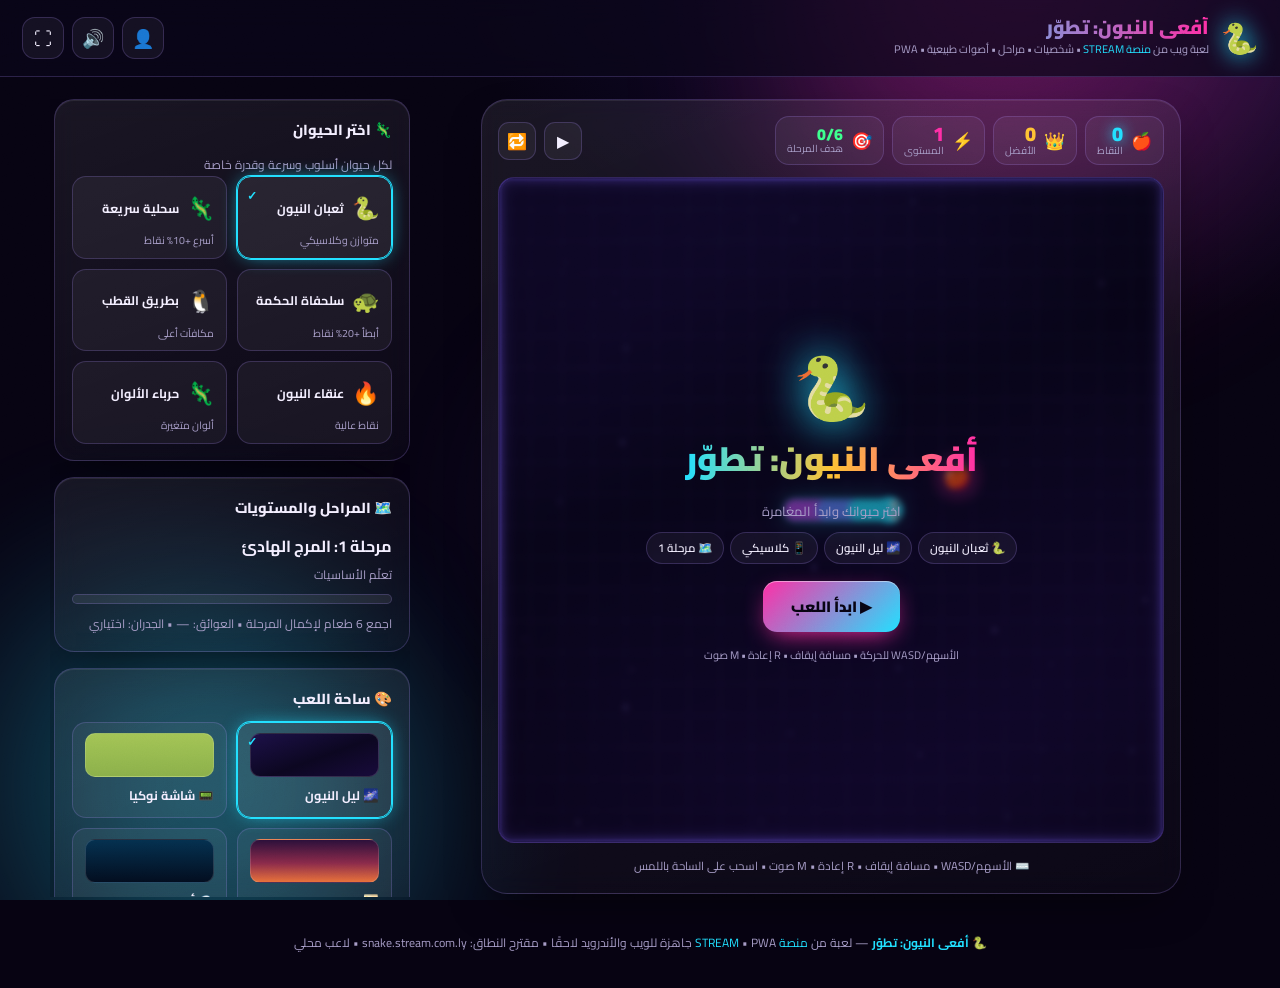
<file: index.html>
<!DOCTYPE html>
<html lang="ar" dir="rtl">
<head>
<meta charset="UTF-8">
<meta name="viewport" content="width=device-width, initial-scale=1.0, viewport-fit=cover">
<title>أفعى النيون: تطوّر | Neon Snake Evolution</title>
<meta name="description" content="أفعى النيون: تطوّر — لعبة ويب من منصة STREAM مستوحاة من ثعبان نوكيا: حيوانات وشخصيات متعددة، مراحل، أصوات طبيعية، ونظام نقاط وملف لاعب.">
<meta name="theme-color" content="#0b0620">
<link rel="manifest" href="manifest.webmanifest">
<link rel="icon" href="icons/icon.svg" type="image/svg+xml">
<link rel="apple-touch-icon" href="icons/icon.svg">
<link rel="preconnect" href="https://fonts.googleapis.com">
<link rel="preconnect" href="https://fonts.gstatic.com" crossorigin>
<link href="https://fonts.googleapis.com/css2?family=Cairo:wght@400;600;800;900&display=swap" rel="stylesheet">
<link rel="stylesheet" href="css/style.css">
</head>
<body>
<div class="aurora" aria-hidden="true"><i class="blob b1"></i><i class="blob b2"></i><i class="blob b3"></i></div>
<div class="grain" aria-hidden="true"></div>
<header class="topbar">
  <div class="brand">
    <span class="brand-emoji" aria-hidden="true">🐍</span>
    <div>
      <h1>أفعى النيون: تطوّر</h1>
      <p>لعبة ويب من <a href="https://stream.com.ly/" target="_blank" rel="noopener" class="brand-platform">منصة STREAM</a> • شخصيات • مراحل • أصوات طبيعية • PWA</p>
    </div>
  </div>
  <div class="top-actions">
    <button id="btnAccount" class="icon-btn" aria-label="الحساب" title="الحساب">👤</button>
    <button id="btnSound" class="icon-btn" aria-label="الصوت" title="الصوت (M)">🔊</button>
    <button id="btnFull" class="icon-btn" aria-label="ملء الشاشة" title="ملء الشاشة">⛶</button>
  </div>
</header>
<main class="layout">
  <section class="stage-col">
    <div class="device glass" id="device">
      <div class="hud">
        <div class="hud-item score"><span class="hud-ico">🍎</span><div><b id="hudScore">0</b><small>النقاط</small></div></div>
        <div class="hud-item best" id="hudBestBox"><span class="hud-ico">👑</span><div><b id="hudBest">0</b><small>الأفضل</small></div></div>
        <div class="hud-item lvl"><span class="hud-ico">⚡</span><div><b id="hudLevel">1</b><small>المستوى</small></div></div>
        <div class="hud-item goal"><span class="hud-ico">🎯</span><div><b id="hudGoal">0/0</b><small>هدف المرحلة</small></div></div>
        <div class="hud-btns">
          <button id="btnPause" class="icon-btn sm" aria-label="إيقاف مؤقت">⏸</button>
          <button id="btnRestart" class="icon-btn sm" aria-label="جولة جديدة">🔁</button>
        </div>
      </div>
      <div class="board-wrap" id="boardWrap">
        <canvas id="game"></canvas>
        <div class="vignette" aria-hidden="true"></div>
        <div class="scanlines" id="scanlines" aria-hidden="true"></div>
        <div class="overlay" id="ovMenu">
          <div class="ov-inner">
            <div class="menu-snake" id="menuCreatureEmoji">🐍</div>
            <h2 class="ov-title">أفعى النيون: تطوّر</h2>
            <p class="ov-tag" id="menuTag">اختر حيوانك وابدأ المغامرة</p>
            <div class="chips" id="menuChips"></div>
            <button class="btn-primary" id="btnStart">▶ ابدأ اللعب</button>
            <p class="ov-hint">الأسهم/WASD للحركة • مسافة إيقاف • R إعادة • M صوت</p>
          </div>
        </div>
        <div class="overlay hidden" id="ovCount"><div id="countNum">3</div></div>
        <div class="overlay hidden" id="ovPause">
          <div class="ov-card"><div class="ov-emoji">⏸️</div><h2>إيقاف مؤقت</h2><p class="ov-tag">خذ نفسًا… المغامرة مستمرة</p><button class="btn-primary" id="btnResume">▶ متابعة</button><button class="btn-ghost" id="btnRestartP">🔁 جولة جديدة</button></div>
        </div>
        <div class="overlay hidden" id="ovOver">
          <div class="ov-card"><div class="ov-emoji" id="ovOverEmoji">💀</div><h2 id="ovOverTitle">انتهت الجولة!</h2><div id="recordBanner" hidden>🎉 رقم قياسي جديد!</div><div class="final-score" id="ovOverScore">0</div><p class="ov-tag" id="ovOverBest"></p><div class="chips" id="ovOverStats"></div><button class="btn-primary" id="btnAgain">🔁 العب مجددًا</button><button class="btn-ghost" id="btnMenu">🏠 القائمة</button></div>
        </div>
        <div class="overlay hidden" id="ovAccount">
          <div class="ov-card account-card"><div class="ov-emoji">👤</div><h2>الملف الشخصي</h2><p class="ov-tag">محفوظ محليًا الآن — جاهز للربط بحسابك لاحقًا</p><label class="field"><span>اسم اللاعب</span><input id="profileName" type="text" maxlength="24" placeholder="اكتب اسمك"></label><div class="row-actions"><button class="btn-primary" id="btnSaveProfile">💾 حفظ</button><button class="btn-ghost" id="btnLoginSoon">🔐 تسجيل الدخول (قريبًا)</button></div><p class="ov-hint" id="profileHint"></p><button class="btn-ghost" id="btnCloseAccount">إغلاق</button></div>
        </div>
        <div class="toast" id="toast" role="status"></div>
      </div>
      <div class="dpad" id="dpad">
        <button id="dpUp">▲</button><button id="dpLeft">◀</button><button id="dpMid">⏸</button><button id="dpRight">▶</button><button id="dpDown">▼</button>
      </div>
      <p class="hint-keys">⌨️ الأسهم/WASD • مسافة إيقاف • R إعادة • M صوت • اسحب على الساحة باللمس</p>
    </div>
  </section>
  <aside class="panel">
    <section class="card glass"><h2>🦎 اختر الحيوان</h2><p class="muted small">لكل حيوان أسلوب وسرعة وقدرة خاصة</p><div class="creature-grid" id="creatureGrid"></div></section>
    <section class="card glass"><h2>🗺️ المراحل والمستويات</h2><div class="level-box"><div class="level-meta"><b id="stageName">—</b><span id="stageDesc" class="muted small"></span></div><div class="progress"><i id="stageProg"></i></div><div class="muted small" id="stageTarget"></div></div></section>
    <section class="card glass"><h2>🎨 ساحة اللعب</h2><div class="theme-grid" id="themeGrid"></div></section>
    <section class="card glass"><h2>⚙️ الإعدادات</h2><div class="diff-row" id="diffRow"></div><div class="tg-row"><div><span class="tg-name">🧱 جدران قاتلة</span><small>اصطدام الحافة ينهي الجولة</small></div><button class="switch" id="tgWalls" role="switch" aria-checked="true"><i></i></button></div><div class="tg-row"><div><span class="tg-name">🪨 عوائق</span><small>كتل خطرة تزداد مع التقدم</small></div><button class="switch" id="tgObs" role="switch" aria-checked="false"><i></i></button></div><div class="tg-row"><div><span class="tg-name">🔲 شبكة</span><small>إظهار خطوط الخلايا</small></div><button class="switch" id="tgGrid" role="switch" aria-checked="true"><i></i></button></div><div class="tg-row"><div><span class="tg-name">🌿 أصوات الطبيعة</span><small>مؤثرات مستوحاة من الطبيعة</small></div><button class="switch" id="tgNature" role="switch" aria-checked="true"><i></i></button></div><div class="tg-row"><div><span class="tg-name">📳 اهتزاز</span><small>اهتزاز عند الاصطدام</small></div><button class="switch" id="tgShake" role="switch" aria-checked="true"><i></i></button></div></section>
    <section class="card glass"><h2>🏆 السجل والنقاط</h2><div class="stats-grid"><div class="stat-tile gold"><b id="stBest">0</b><small>👑 أفضل نتيجة</small></div><div class="stat-tile"><b id="stGames">0</b><small>🎮 الجولات</small></div><div class="stat-tile"><b id="stApples">0</b><small>🍎 الطعام</small></div><div class="stat-tile"><b id="stXP">0</b><small>⭐ نقاط الخبرة</small></div></div><button id="btnResetStats">🗑️ تصفير السجل</button></section>
    <section class="card glass help"><h2>💡 قدرات الحيوانات</h2><ul id="creatureTips" class="tips"></ul></section>
    <section class="card glass platform-info">
      <h2>🌐 عن اللعبة والمنصة</h2>
      <p class="muted small"><b>أفعى النيون: تطوّر (Neon Snake: Evolution)</b> هي لعبة ويب مستوحاة من ثعبان نوكيا الكلاسيكي، طُوّرت بأسلوب نيون حديث مع شخصيات حيوانات متعددة، مراحل وتحديات، نظام نقاط وخبرة، وأصوات مستوحاة من الطبيعة — وتعمل مباشرة في المتصفح كتطبيق ويب (PWA) دون تثبيت.</p>
      <p class="muted small" style="margin-top:8px">هذه اللعبة جزء من <a href="https://stream.com.ly/" target="_blank" rel="noopener"><b>منصة STREAM</b></a> للألعاب والتجارب الرقمية (stream.com.ly). ضمن خارطة المنصة: ألعاب وتجارب ويب، ثم أدوات وتطبيقات صغيرة مستقبلًا.</p>
      <p class="muted small" style="margin-top:8px"><b>النطاق الفرعي المقترح:</b> <code>snake.stream.com.ly</code> (مثال: <span dir="ltr">https://snake.stream.com.ly/</span>) — اسم قصير وواضح بالإنجليزية وسهل التذكر.</p>
      <div class="chips" style="margin-top:10px;justify-content:flex-start">
        <a class="chip-mini" href="https://stream.com.ly/" target="_blank" rel="noopener">🏠 منصة STREAM</a>
        <a class="chip-mini" href="https://github.com/Gamingmonster2/snake" target="_blank" rel="noopener">💻 مستودع اللعبة</a>
      </div>
    </section>
  </aside>
</main>
<footer>🐍 <b>أفعى النيون: تطوّر</b> — لعبة من <a href="https://stream.com.ly/" target="_blank" rel="noopener">منصة STREAM</a> • PWA جاهزة للويب والأندرويد لاحقًا • مقترح النطاق: <span dir="ltr">snake.stream.com.ly</span> • <span id="footerProfile">لاعب محلي</span></footer>
<noscript><p style="text-align:center;padding:20px">تحتاج تفعيل JavaScript</p></noscript>
<script src="js/game.js"></script>
<script>if('serviceWorker' in navigator){window.addEventListener('load',()=>navigator.serviceWorker.register('./sw.js').catch(()=>{}));}</script>
</body>
</html>
</file>
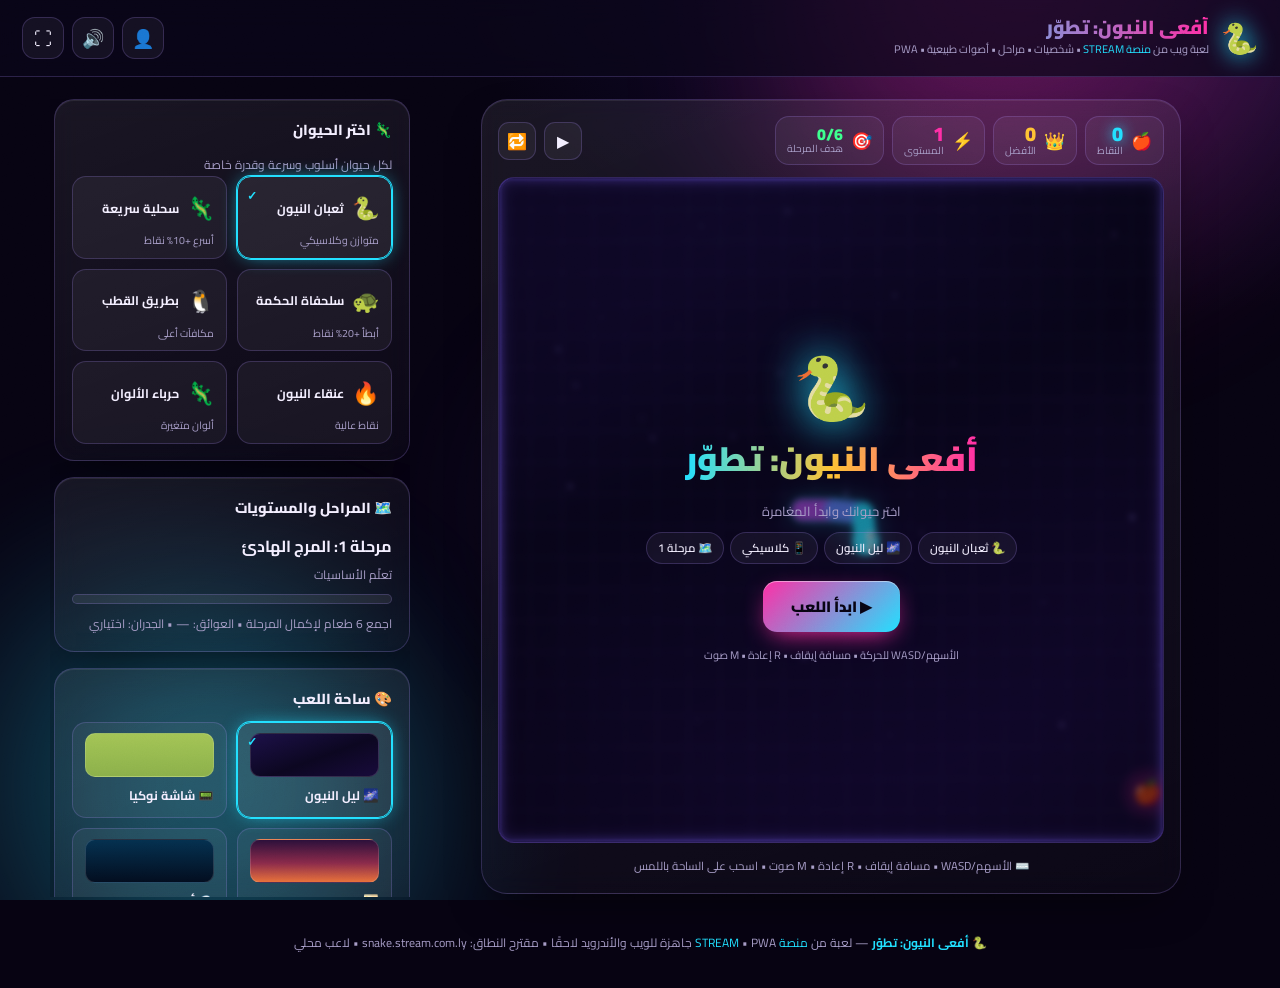
<file: standalone.html>
<!DOCTYPE html>
<html lang="ar" dir="rtl">
<head>
<meta charset="UTF-8">
<meta name="viewport" content="width=device-width, initial-scale=1.0, viewport-fit=cover">
<title>أفعى النيون: تطوّر | Neon Snake Evolution</title>
<meta name="description" content="أفعى النيون: تطوّر — لعبة ويب من منصة STREAM مستوحاة من ثعبان نوكيا: حيوانات وشخصيات متعددة، مراحل، أصوات طبيعية، ونظام نقاط وملف لاعب.">
<meta name="theme-color" content="#0b0620">
<link rel="manifest" href="manifest.webmanifest">
<link rel="icon" href="icons/icon.svg" type="image/svg+xml">
<link rel="apple-touch-icon" href="icons/icon.svg">
<link rel="preconnect" href="https://fonts.googleapis.com">
<link rel="preconnect" href="https://fonts.gstatic.com" crossorigin>
<link href="https://fonts.googleapis.com/css2?family=Cairo:wght@400;600;800;900&display=swap" rel="stylesheet">
<style>
:root{
  --bg0:#070312; --bg1:#0e0726;
  --surface:rgba(255,255,255,.05); --surface2:rgba(255,255,255,.08);
  --stroke:rgba(167,139,250,.22);
  --text:#f3eeff; --muted:#a89ec8;
  --acc1:#22e0ff; --acc2:#ff2ea6;
  --gold:#ffc233; --danger:#ff3b5c; --success:#3dff8e;
  --arena-css:linear-gradient(160deg,#1c1048 0%,#0b0620 55%,#170a3a 100%);
}
*{box-sizing:border-box;margin:0;padding:0}
html{scrollbar-color:var(--acc2) rgba(255,255,255,.05);scrollbar-width:thin}
::-webkit-scrollbar{width:10px;height:10px}
::-webkit-scrollbar-track{background:rgba(255,255,255,.04);border-radius:99px}
::-webkit-scrollbar-thumb{background:linear-gradient(180deg,var(--acc2),var(--acc1));border-radius:99px;border:2px solid var(--bg1)}
::selection{background:var(--acc2);color:#0b0620}
body{font-family:'Cairo','Segoe UI',Tahoma,sans-serif;background:radial-gradient(1100px 700px at 85% -10%,#1b0f45,transparent 60%),var(--bg0);color:var(--text);min-height:100vh;overflow-x:hidden}
button{font-family:inherit;cursor:pointer;touch-action:manipulation;color:inherit;background:none;border:none}
:focus-visible{outline:2px solid var(--acc1);outline-offset:2px;border-radius:8px}
[hidden]{display:none!important}
.small{font-size:12px}.muted{color:var(--muted)}
.aurora{position:fixed;inset:0;z-index:-1;overflow:hidden;pointer-events:none}
.blob{position:absolute;border-radius:50%;filter:blur(75px);opacity:.42;will-change:transform}
.b1{width:55vmax;height:55vmax;top:-22vmax;right:-14vmax;background:radial-gradient(circle at 35% 35%,var(--acc2),transparent 62%);animation:drift1 26s ease-in-out infinite alternate}
.b2{width:48vmax;height:48vmax;bottom:-20vmax;left:-12vmax;background:radial-gradient(circle at 60% 40%,var(--acc1),transparent 62%);animation:drift2 32s ease-in-out infinite alternate}
.b3{width:34vmax;height:34vmax;top:32%;left:34%;background:radial-gradient(circle,#7c5cff,transparent 60%);opacity:.22;animation:drift3 22s ease-in-out infinite alternate}
@keyframes drift1{to{transform:translate(-9vmax,7vmax) scale(1.15)}}@keyframes drift2{to{transform:translate(8vmax,-6vmax) scale(1.1)}}@keyframes drift3{to{transform:translate(-6vmax,-5vmax) scale(.85)}}
.grain{position:fixed;inset:0;z-index:60;pointer-events:none;opacity:.055;mix-blend-mode:overlay;background-image:url("data:image/svg+xml,%3Csvg xmlns='http://www.w3.org/2000/svg' width='120' height='120'%3E%3Cfilter id='n'%3E%3CfeTurbulence type='fractalNoise' baseFrequency='0.9' numOctaves='2'/%3E%3CfeColorMatrix type='saturate' values='0'/%3E%3C/filter%3E%3Crect width='100%25' height='100%25' filter='url(%23n)'/%3E%3C/svg%3E")}
.topbar{position:sticky;top:0;z-index:40;display:flex;align-items:center;justify-content:space-between;gap:12px;padding:10px 22px;background:rgba(10,6,26,.72);backdrop-filter:blur(14px);-webkit-backdrop-filter:blur(14px);border-bottom:1px solid var(--stroke)}
.brand{display:flex;align-items:center;gap:12px}
.brand-emoji{font-size:30px;filter:drop-shadow(0 0 12px var(--acc1));animation:bob 3.2s ease-in-out infinite}
@keyframes bob{50%{transform:translateY(-4px) rotate(-6deg)}}
.brand h1{font-size:19px;font-weight:900;line-height:1.15;background:linear-gradient(90deg,var(--acc1),var(--acc2));-webkit-background-clip:text;background-clip:text;color:transparent}
.brand p{font-size:11px;color:var(--muted)}
.top-actions{display:flex;gap:8px}
.icon-btn{width:42px;height:42px;border-radius:13px;font-size:18px;display:grid;place-items:center;background:var(--surface);border:1px solid var(--stroke);transition:.18s}
.icon-btn:hover{border-color:var(--acc1);box-shadow:0 0 16px -4px var(--acc1);transform:translateY(-1px)}
.icon-btn:active{transform:scale(.92)}
.icon-btn.sm{width:38px;height:38px;font-size:16px;border-radius:11px}
.layout{display:grid;grid-template-columns:minmax(0,1fr) 360px;gap:22px;max-width:1220px;margin:0 auto;padding:22px 20px 8px;align-items:start}
.glass{background:linear-gradient(160deg,rgba(255,255,255,.075),rgba(255,255,255,.02));border:1px solid var(--stroke);backdrop-filter:blur(12px);-webkit-backdrop-filter:blur(12px);box-shadow:0 18px 50px -22px rgba(0,0,0,.75),inset 0 1px 0 rgba(255,255,255,.08)}
.device{border-radius:26px;padding:16px;max-width:700px;margin-inline:auto;width:100%;user-select:none;-webkit-user-select:none}
.device.shake{animation:shake .5s cubic-bezier(.36,.07,.19,.97)}
@keyframes shake{10%,90%{transform:translate(-2px,1px)}20%,80%{transform:translate(5px,-3px) rotate(.3deg)}30%,50%,70%{transform:translate(-7px,3px) rotate(-.4deg)}40%,60%{transform:translate(6px,-2px) rotate(.3deg)}}
.hud{display:flex;flex-wrap:wrap;gap:8px;margin-bottom:12px;align-items:stretch}
.hud-item{display:flex;align-items:center;gap:8px;padding:7px 11px;border-radius:14px;background:var(--surface);border:1px solid var(--stroke)}
.hud-ico{font-size:17px}
.hud-item b{font-size:20px;font-weight:900;line-height:1;font-variant-numeric:tabular-nums;display:block}
.hud-item small{font-size:10px;color:var(--muted);display:block;line-height:1.3}
.hud-item.score b{color:var(--acc1);text-shadow:0 0 14px var(--acc1)}
.hud-item.best b{color:var(--gold)}.hud-item.lvl b{color:var(--acc2)}.hud-item.goal b{color:var(--success);font-size:16px}
.hud-item.best.record b{animation:recPulse 1s ease-in-out infinite}
@keyframes recPulse{50%{text-shadow:0 0 18px var(--gold);transform:scale(1.1)}}
.hud-btns{margin-inline-start:auto;display:flex;gap:8px;align-items:center}
.board-wrap{position:relative;width:100%;aspect-ratio:1/1;border-radius:16px;overflow:hidden;border:1px solid var(--stroke);background:var(--arena-css);touch-action:none}
#game{position:absolute;inset:0;width:100%;height:100%;display:block;z-index:0}
.vignette{position:absolute;inset:0;z-index:1;pointer-events:none;background:radial-gradient(circle,transparent 58%,rgba(0,0,0,.32))}
.scanlines{position:absolute;inset:0;z-index:2;pointer-events:none;opacity:0;transition:opacity .4s;mix-blend-mode:multiply;background:repeating-linear-gradient(0deg,rgba(20,32,8,.5) 0 1px,transparent 1px 4px)}
.overlay{position:absolute;inset:0;z-index:5;display:flex;align-items:center;justify-content:center;text-align:center;background:rgba(7,3,18,.55);backdrop-filter:blur(7px);-webkit-backdrop-filter:blur(7px);transition:opacity .22s,visibility .22s;padding:16px}
#ovMenu{background:rgba(7,3,18,.42);backdrop-filter:blur(3px)}
.hidden{opacity:0!important;visibility:hidden!important;pointer-events:none!important}
.ov-inner,.ov-card{display:flex;flex-direction:column;align-items:center;gap:9px;max-width:92%}
.ov-card{background:rgba(14,8,34,.82);border:1px solid var(--stroke);border-radius:22px;padding:22px 26px;box-shadow:0 20px 60px -20px rgba(0,0,0,.8),0 0 40px -18px var(--acc2)}
.account-card{max-width:420px;width:100%}
.menu-snake{font-size:62px;line-height:1;filter:drop-shadow(0 0 22px var(--acc1));animation:bob 2.6s ease-in-out infinite}
.ov-emoji{font-size:44px;line-height:1.2}
.ov-title{font-size:clamp(24px,5vw,34px);font-weight:900;background:linear-gradient(90deg,var(--acc1),var(--gold),var(--acc2));-webkit-background-clip:text;background-clip:text;color:transparent}
.ov-card h2{font-size:22px;font-weight:900}
.ov-tag{font-size:13px;color:var(--muted)}
.chips{display:flex;flex-wrap:wrap;gap:6px;justify-content:center}
.chip-mini{font-size:11.5px;font-weight:600;padding:4px 11px;border-radius:99px;background:var(--surface);border:1px solid var(--stroke)}
.btn-primary{margin-top:8px;font-size:15px;font-weight:900;padding:11px 28px;border-radius:14px;color:#070312;background:linear-gradient(135deg,var(--acc2),var(--acc1));box-shadow:0 8px 26px -8px var(--acc2),inset 0 1px 0 rgba(255,255,255,.45);transition:.18s}
.btn-primary:hover{transform:translateY(-2px);filter:brightness(1.1)}
.btn-primary:active{transform:scale(.96)}
.btn-ghost{font-size:13.5px;font-weight:700;padding:9px 20px;border-radius:12px;border:1px solid var(--stroke);background:var(--surface);transition:.18s}
.btn-ghost:hover{border-color:var(--acc1);color:var(--acc1)}
.ov-hint{font-size:11px;color:var(--muted);margin-top:4px}
#countNum{font-size:clamp(72px,18vw,116px);font-weight:900;color:#fff;text-shadow:0 0 30px var(--acc1),0 0 70px var(--acc2)}
.final-score{font-size:clamp(44px,9vw,58px);font-weight:900;line-height:1.1;font-variant-numeric:tabular-nums;background:linear-gradient(90deg,var(--acc1),var(--acc2));-webkit-background-clip:text;background-clip:text;color:transparent}
#recordBanner{padding:5px 16px;border-radius:99px;font-size:13px;font-weight:800;color:#241300;background:linear-gradient(90deg,var(--gold),#ff9500);box-shadow:0 0 22px -4px var(--gold)}
.toast{position:absolute;top:12px;inset-inline:0;margin-inline:auto;width:max-content;max-width:92%;z-index:7;padding:7px 18px;border-radius:99px;font-size:13px;font-weight:800;pointer-events:none;background:rgba(14,8,34,.88);border:1px solid var(--acc1);box-shadow:0 0 22px -6px var(--acc1);opacity:0;transform:translateY(-10px);transition:.25s}
.toast.show{opacity:1;transform:translateY(0)}
.dpad{display:none;margin-top:14px;grid-template-columns:repeat(3,64px);grid-auto-rows:54px;gap:8px;justify-content:center;grid-template-areas:". up ." "left mid right" ". down ."}
.dpad button{border-radius:14px;font-size:19px;color:var(--acc1);background:var(--surface);border:1px solid var(--stroke);transition:.12s;touch-action:none}
.dpad button:active{transform:scale(.9);background:var(--surface2);box-shadow:0 0 16px -4px var(--acc1)}
#dpUp{grid-area:up}#dpLeft{grid-area:left}#dpRight{grid-area:right}#dpDown{grid-area:down}#dpMid{grid-area:mid;color:var(--acc2)}
.hint-keys{font-size:11.5px;color:var(--muted);text-align:center;margin-top:12px}
.panel{display:flex;flex-direction:column;gap:16px;position:sticky;top:86px;max-height:calc(100vh - 102px);overflow-y:auto;padding-inline-end:4px;padding-bottom:6px}
.card{border-radius:20px;padding:16px 17px}
.card h2{font-size:14.5px;font-weight:800;margin-bottom:10px;display:flex;align-items:center;gap:8px}
.creature-grid,.theme-grid{display:grid;grid-template-columns:repeat(auto-fill,minmax(140px,1fr));gap:10px}
.creature-card,.theme-card{position:relative;text-align:start;padding:10px 12px;border-radius:14px;background:var(--surface);border:1px solid var(--stroke);transition:.16s}
.creature-card:hover,.theme-card:hover{transform:translateY(-2px);border-color:var(--acc1)}
.creature-card.sel,.theme-card.sel{border-color:var(--acc1);background:var(--surface2);box-shadow:0 0 0 1px var(--acc1),0 0 20px -6px var(--acc1)}
.creature-card.sel::after,.theme-card.sel::after{content:'✓';position:absolute;top:7px;inset-inline-end:9px;font-size:12px;font-weight:900;color:var(--acc1)}
.creature-top{display:flex;align-items:center;gap:8px}.creature-top .em{font-size:22px}
.creature-name,.theme-name{font-size:12.5px;font-weight:700}
.creature-trait{font-size:10.5px;color:var(--muted);margin-top:4px;line-height:1.4}
.skin-bar{height:6px;border-radius:99px;margin-top:8px}
.theme-prev{height:44px;border-radius:10px;border:1px solid rgba(255,255,255,.14);margin-bottom:7px}
.theme-name{display:flex;align-items:center;gap:6px}
.diff-row{display:flex;flex-wrap:wrap;gap:8px;margin-bottom:14px}
.chip{font-size:12.5px;font-weight:700;padding:7px 15px;border-radius:99px;border:1px solid var(--stroke);background:var(--surface);transition:.15s}
.chip:hover{border-color:var(--acc1)}
.chip.sel{background:linear-gradient(135deg,var(--acc2),var(--acc1));color:#070312;font-weight:900;border-color:transparent}
.tg-row{display:flex;align-items:center;justify-content:space-between;gap:12px;padding:9px 0;border-top:1px dashed rgba(167,139,250,.16)}
.tg-row:first-of-type{border-top:none}
.tg-name{font-size:13px;font-weight:700;display:block}
.tg-row small{font-size:10.5px;color:var(--muted);display:block;line-height:1.5;max-width:230px}
.switch{flex:none;width:46px;height:26px;border-radius:99px;background:rgba(255,255,255,.09);border:1px solid var(--stroke);position:relative;transition:.2s}
.switch i{position:absolute;top:2px;inset-inline-start:3px;width:20px;height:20px;border-radius:50%;background:#cfc6ea;transition:.2s}
.switch[aria-checked="true"]{background:linear-gradient(90deg,var(--acc2),var(--acc1));border-color:transparent}
.switch[aria-checked="true"] i{transform:translateX(-20px);background:#fff}
.stats-grid{display:grid;grid-template-columns:1fr 1fr;gap:10px;margin-bottom:12px}
.stat-tile{padding:11px 13px;border-radius:14px;background:var(--surface);border:1px solid var(--stroke)}
.stat-tile b{font-size:22px;font-weight:900;color:var(--acc1);font-variant-numeric:tabular-nums;display:block;line-height:1.2}
.stat-tile small{font-size:11px;color:var(--muted)}.stat-tile.gold b{color:var(--gold)}
#btnResetStats{width:100%;font-size:12px;font-weight:700;padding:8px;border-radius:11px;border:1px solid var(--stroke);color:var(--muted);transition:.15s}
#btnResetStats:hover{color:var(--danger);border-color:var(--danger)}
#btnResetStats.arm{color:#fff;background:var(--danger);border-color:var(--danger)}
.help ul,.tips{list-style:none}.help li,.tips li{font-size:12.5px;color:var(--muted);line-height:1.9}
.level-box{display:flex;flex-direction:column;gap:8px}
.level-meta{display:flex;flex-direction:column;gap:2px}
.progress{height:10px;border-radius:99px;background:rgba(255,255,255,.08);overflow:hidden;border:1px solid var(--stroke)}
.progress i{display:block;height:100%;width:0%;background:linear-gradient(90deg,var(--acc2),var(--acc1));transition:width .25s}
.field{display:flex;flex-direction:column;gap:6px;width:100%;text-align:start;margin-top:6px}
.field span{font-size:12px;color:var(--muted)}
.field input{width:100%;padding:10px 12px;border-radius:12px;border:1px solid var(--stroke);background:rgba(255,255,255,.06);color:var(--text);font-family:inherit;font-size:14px}
.row-actions{display:flex;gap:8px;flex-wrap:wrap;justify-content:center;margin-top:4px}
footer{text-align:center;font-size:12px;color:var(--muted);padding:26px 20px 34px}
footer b{color:var(--acc1)}
footer a,.brand-platform,.platform-info a{color:var(--acc1);text-decoration:none}
footer a:hover,.brand-platform:hover,.platform-info a:hover{text-decoration:underline}
.platform-info code{font-family:ui-monospace,monospace;font-size:11px;background:rgba(255,255,255,.08);padding:2px 6px;border-radius:6px;color:var(--text)}
@media (max-width:1020px){.layout{grid-template-columns:1fr}.panel{position:static;max-height:none;overflow:visible}}
@media (pointer:coarse),(max-width:720px){.dpad{display:grid}.hint-keys{display:none}}
@media (max-width:480px){.topbar{padding:8px 12px}.brand p{display:none}.brand h1{font-size:16px}.layout{padding:14px 12px 6px;gap:14px}.device{padding:10px;border-radius:20px}.hud-item b{font-size:16px}.hud-ico{font-size:14px}.ov-card{padding:16px 16px}}
@media (prefers-reduced-motion:reduce){.blob,.brand-emoji,.menu-snake{animation:none}.device.shake{animation:none}}
</style>
</head>
<body>
<div class="aurora" aria-hidden="true"><i class="blob b1"></i><i class="blob b2"></i><i class="blob b3"></i></div>
<div class="grain" aria-hidden="true"></div>
<header class="topbar">
  <div class="brand">
    <span class="brand-emoji" aria-hidden="true">🐍</span>
    <div>
      <h1>أفعى النيون: تطوّر</h1>
      <p>لعبة ويب من <a href="https://stream.com.ly/" target="_blank" rel="noopener" class="brand-platform">منصة STREAM</a> • شخصيات • مراحل • أصوات طبيعية • PWA</p>
    </div>
  </div>
  <div class="top-actions">
    <button id="btnAccount" class="icon-btn" aria-label="الحساب" title="الحساب">👤</button>
    <button id="btnSound" class="icon-btn" aria-label="الصوت" title="الصوت (M)">🔊</button>
    <button id="btnFull" class="icon-btn" aria-label="ملء الشاشة" title="ملء الشاشة">⛶</button>
  </div>
</header>
<main class="layout">
  <section class="stage-col">
    <div class="device glass" id="device">
      <div class="hud">
        <div class="hud-item score"><span class="hud-ico">🍎</span><div><b id="hudScore">0</b><small>النقاط</small></div></div>
        <div class="hud-item best" id="hudBestBox"><span class="hud-ico">👑</span><div><b id="hudBest">0</b><small>الأفضل</small></div></div>
        <div class="hud-item lvl"><span class="hud-ico">⚡</span><div><b id="hudLevel">1</b><small>المستوى</small></div></div>
        <div class="hud-item goal"><span class="hud-ico">🎯</span><div><b id="hudGoal">0/0</b><small>هدف المرحلة</small></div></div>
        <div class="hud-btns">
          <button id="btnPause" class="icon-btn sm" aria-label="إيقاف مؤقت">⏸</button>
          <button id="btnRestart" class="icon-btn sm" aria-label="جولة جديدة">🔁</button>
        </div>
      </div>
      <div class="board-wrap" id="boardWrap">
        <canvas id="game"></canvas>
        <div class="vignette" aria-hidden="true"></div>
        <div class="scanlines" id="scanlines" aria-hidden="true"></div>
        <div class="overlay" id="ovMenu">
          <div class="ov-inner">
            <div class="menu-snake" id="menuCreatureEmoji">🐍</div>
            <h2 class="ov-title">أفعى النيون: تطوّر</h2>
            <p class="ov-tag" id="menuTag">اختر حيوانك وابدأ المغامرة</p>
            <div class="chips" id="menuChips"></div>
            <button class="btn-primary" id="btnStart">▶ ابدأ اللعب</button>
            <p class="ov-hint">الأسهم/WASD للحركة • مسافة إيقاف • R إعادة • M صوت</p>
          </div>
        </div>
        <div class="overlay hidden" id="ovCount"><div id="countNum">3</div></div>
        <div class="overlay hidden" id="ovPause">
          <div class="ov-card"><div class="ov-emoji">⏸️</div><h2>إيقاف مؤقت</h2><p class="ov-tag">خذ نفسًا… المغامرة مستمرة</p><button class="btn-primary" id="btnResume">▶ متابعة</button><button class="btn-ghost" id="btnRestartP">🔁 جولة جديدة</button></div>
        </div>
        <div class="overlay hidden" id="ovOver">
          <div class="ov-card"><div class="ov-emoji" id="ovOverEmoji">💀</div><h2 id="ovOverTitle">انتهت الجولة!</h2><div id="recordBanner" hidden>🎉 رقم قياسي جديد!</div><div class="final-score" id="ovOverScore">0</div><p class="ov-tag" id="ovOverBest"></p><div class="chips" id="ovOverStats"></div><button class="btn-primary" id="btnAgain">🔁 العب مجددًا</button><button class="btn-ghost" id="btnMenu">🏠 القائمة</button></div>
        </div>
        <div class="overlay hidden" id="ovAccount">
          <div class="ov-card account-card"><div class="ov-emoji">👤</div><h2>الملف الشخصي</h2><p class="ov-tag">محفوظ محليًا الآن — جاهز للربط بحسابك لاحقًا</p><label class="field"><span>اسم اللاعب</span><input id="profileName" type="text" maxlength="24" placeholder="اكتب اسمك"></label><div class="row-actions"><button class="btn-primary" id="btnSaveProfile">💾 حفظ</button><button class="btn-ghost" id="btnLoginSoon">🔐 تسجيل الدخول (قريبًا)</button></div><p class="ov-hint" id="profileHint"></p><button class="btn-ghost" id="btnCloseAccount">إغلاق</button></div>
        </div>
        <div class="toast" id="toast" role="status"></div>
      </div>
      <div class="dpad" id="dpad">
        <button id="dpUp">▲</button><button id="dpLeft">◀</button><button id="dpMid">⏸</button><button id="dpRight">▶</button><button id="dpDown">▼</button>
      </div>
      <p class="hint-keys">⌨️ الأسهم/WASD • مسافة إيقاف • R إعادة • M صوت • اسحب على الساحة باللمس</p>
    </div>
  </section>
  <aside class="panel">
    <section class="card glass"><h2>🦎 اختر الحيوان</h2><p class="muted small">لكل حيوان أسلوب وسرعة وقدرة خاصة</p><div class="creature-grid" id="creatureGrid"></div></section>
    <section class="card glass"><h2>🗺️ المراحل والمستويات</h2><div class="level-box"><div class="level-meta"><b id="stageName">—</b><span id="stageDesc" class="muted small"></span></div><div class="progress"><i id="stageProg"></i></div><div class="muted small" id="stageTarget"></div></div></section>
    <section class="card glass"><h2>🎨 ساحة اللعب</h2><div class="theme-grid" id="themeGrid"></div></section>
    <section class="card glass"><h2>⚙️ الإعدادات</h2><div class="diff-row" id="diffRow"></div><div class="tg-row"><div><span class="tg-name">🧱 جدران قاتلة</span><small>اصطدام الحافة ينهي الجولة</small></div><button class="switch" id="tgWalls" role="switch" aria-checked="true"><i></i></button></div><div class="tg-row"><div><span class="tg-name">🪨 عوائق</span><small>كتل خطرة تزداد مع التقدم</small></div><button class="switch" id="tgObs" role="switch" aria-checked="false"><i></i></button></div><div class="tg-row"><div><span class="tg-name">🔲 شبكة</span><small>إظهار خطوط الخلايا</small></div><button class="switch" id="tgGrid" role="switch" aria-checked="true"><i></i></button></div><div class="tg-row"><div><span class="tg-name">🌿 أصوات الطبيعة</span><small>مؤثرات مستوحاة من الطبيعة</small></div><button class="switch" id="tgNature" role="switch" aria-checked="true"><i></i></button></div><div class="tg-row"><div><span class="tg-name">📳 اهتزاز</span><small>اهتزاز عند الاصطدام</small></div><button class="switch" id="tgShake" role="switch" aria-checked="true"><i></i></button></div></section>
    <section class="card glass"><h2>🏆 السجل والنقاط</h2><div class="stats-grid"><div class="stat-tile gold"><b id="stBest">0</b><small>👑 أفضل نتيجة</small></div><div class="stat-tile"><b id="stGames">0</b><small>🎮 الجولات</small></div><div class="stat-tile"><b id="stApples">0</b><small>🍎 الطعام</small></div><div class="stat-tile"><b id="stXP">0</b><small>⭐ نقاط الخبرة</small></div></div><button id="btnResetStats">🗑️ تصفير السجل</button></section>
    <section class="card glass help"><h2>💡 قدرات الحيوانات</h2><ul id="creatureTips" class="tips"></ul></section>
    <section class="card glass platform-info">
      <h2>🌐 عن اللعبة والمنصة</h2>
      <p class="muted small"><b>أفعى النيون: تطوّر (Neon Snake: Evolution)</b> هي لعبة ويب مستوحاة من ثعبان نوكيا الكلاسيكي، طُوّرت بأسلوب نيون حديث مع شخصيات حيوانات متعددة، مراحل وتحديات، نظام نقاط وخبرة، وأصوات مستوحاة من الطبيعة — وتعمل مباشرة في المتصفح كتطبيق ويب (PWA) دون تثبيت.</p>
      <p class="muted small" style="margin-top:8px">هذه اللعبة جزء من <a href="https://stream.com.ly/" target="_blank" rel="noopener"><b>منصة STREAM</b></a> للألعاب والتجارب الرقمية (stream.com.ly). ضمن خارطة المنصة: ألعاب وتجارب ويب، ثم أدوات وتطبيقات صغيرة مستقبلًا.</p>
      <p class="muted small" style="margin-top:8px"><b>النطاق الفرعي المقترح:</b> <code>snake.stream.com.ly</code> (مثال: <span dir="ltr">https://snake.stream.com.ly/</span>) — اسم قصير وواضح بالإنجليزية وسهل التذكر.</p>
      <div class="chips" style="margin-top:10px;justify-content:flex-start">
        <a class="chip-mini" href="https://stream.com.ly/" target="_blank" rel="noopener">🏠 منصة STREAM</a>
        <a class="chip-mini" href="https://github.com/Gamingmonster2/snake" target="_blank" rel="noopener">💻 مستودع اللعبة</a>
      </div>
    </section>
  </aside>
</main>
<footer>🐍 <b>أفعى النيون: تطوّر</b> — لعبة من <a href="https://stream.com.ly/" target="_blank" rel="noopener">منصة STREAM</a> • PWA جاهزة للويب والأندرويد لاحقًا • مقترح النطاق: <span dir="ltr">snake.stream.com.ly</span> • <span id="footerProfile">لاعب محلي</span></footer>
<noscript><p style="text-align:center;padding:20px">تحتاج تفعيل JavaScript</p></noscript>
<script>
(function () {
  'use strict';
  const $ = (id) => document.getElementById(id);
  const clamp = (v, a, b) => Math.max(a, Math.min(b, v));
  const rand = (a, b) => a + Math.random() * (b - a);
  const irand = (a, b) => Math.floor(rand(a, b + 1));
  const pick = (a) => a[Math.floor(Math.random() * a.length)];
  const TAU = Math.PI * 2;

  function hexLerp(a, b, t) {
    const pa = parseInt(a.slice(1), 16), pb = parseInt(b.slice(1), 16);
    const r = Math.round((pa >> 16) + (((pb >> 16) - (pa >> 16)) * t));
    const g = Math.round(((pa >> 8) & 255) + ((((pb >> 8) & 255) - ((pa >> 8) & 255)) * t));
    const bl = Math.round((pa & 255) + (((pb & 255) - (pa & 255)) * t));
    return `rgb(${r},${g},${bl})`;
  }
  function rr(c, x, y, w, h, r) {
    c.beginPath(); c.moveTo(x + r, y);
    c.arcTo(x + w, y, x + w, y + h, r); c.arcTo(x + w, y + h, x, y + h, r);
    c.arcTo(x, y + h, x, y, r); c.arcTo(x, y, x + w, y, r); c.closePath();
  }

  const COLS = 21, ROWS = 21;
  const CREATURES = [
    { id: 'snake',   name: 'ثعبان النيون',  emoji: '🐍', colors: ['#22e0ff', '#7c5cff', '#ff2ea6'], glow: '#22e0ff', speed: 1.00, score: 1.0, grow: 1, trait: 'متوازن وكلاسيكي', ability: 'لا قدرة خاصة — تحكم مستقر' },
    { id: 'lizard',  name: 'سحلية سريعة',   emoji: '🦎', colors: ['#3dff8e', '#a8ff3d', '#22e0ff'], glow: '#3dff8e', speed: 0.88, score: 1.1, grow: 1, trait: 'أسرع +10% نقاط', ability: 'رشاقة عالية وحركة أخف' },
    { id: 'turtle',  name: 'سلحفاة الحكمة', emoji: '🐢', colors: ['#7fd8ff', '#3dff8e', '#2fa36b'], glow: '#7fd8ff', speed: 1.12, score: 1.2, grow: 1, trait: 'أبطأ +20% نقاط', ability: 'درع: تتجاهل أول اصطدام بجسمك مرة كل جولة' },
    { id: 'penguin', name: 'بطريق القطب',   emoji: '🐧', colors: ['#e8fbff', '#7fd8ff', '#ffc233'], glow: '#7fd8ff', speed: 0.98, score: 1.15, grow: 1, trait: 'مكافآت أعلى', ability: 'المكافآت (⭐/💎) تمنح وقتًا أطول وقيمة أكبر' },
    { id: 'phoenix', name: 'عنقاء النيون',  emoji: '🔥', colors: ['#ffd23f', '#ff7a18', '#ff2e63'], glow: '#ff7a18', speed: 0.94, score: 1.25, grow: 1, trait: 'نقاط عالية', ability: 'بعث: عند الخسارة أول مرة تعود أصغر (مرة واحدة)' },
    { id: 'chameleon',name:'حرباء الألوان', emoji: '🦎', colors: ['#ff2ea6', '#ffc233', '#3dff8e', '#22e0ff'], glow: '#ff2ea6', speed: 1.00, score: 1.1, grow: 1, trait: 'ألوان متغيرة', ability: 'يتغير لونك مع التقدم ويمنح مكافأة مستوى إضافية', rainbow: true },
  ];

  const THEMES = [
    { id: 'neon', name: 'ليل النيون', emoji: '🌌', bg: ['#1c1048', '#0b0620', '#170a3a'], grid: 'rgba(140,120,255,.10)', wall: '#7c5cff', ui: ['#22e0ff', '#ff2ea6'], foodGlow: '#ff2ea6', ambient: 'dust', ambCol: 'rgba(160,140,255,.6)', css: 'linear-gradient(160deg,#1c1048 0%,#0b0620 55%,#170a3a 100%)' },
    { id: 'nokia', name: 'شاشة نوكيا', emoji: '📟', bg: ['#a3c455', '#8bb04a'], grid: 'rgba(30,45,15,.16)', wall: '#2f3f14', ui: ['#a8e04a', '#7fa32e'], foodGlow: '#2f3f14', ambient: 'none', ambCol: '', css: 'linear-gradient(180deg,#a3c455,#8bb04a)', lcd: true, scan: true, pixelSnake: '#2c3a12' },
    { id: 'sunset', name: 'غروب الصحراء', emoji: '🏜️', bg: ['#2b0f3a', '#8a2a4a', '#e8703a'], grid: 'rgba(255,200,150,.10)', wall: '#ffb020', ui: ['#ffb020', '#ff2e63'], foodGlow: '#ffd23f', ambient: 'sand', ambCol: 'rgba(255,200,130,.5)', css: 'linear-gradient(180deg,#2b0f3a 0%,#8a2a4a 55%,#e8703a 100%)' },
    { id: 'ocean', name: 'أعماق المحيط', emoji: '🌊', bg: ['#04304f', '#020d1f'], grid: 'rgba(80,200,255,.10)', wall: '#22d3ee', ui: ['#22e0ff', '#3dff8e'], foodGlow: '#7fd8ff', ambient: 'bubbles', ambCol: 'rgba(140,220,255,.5)', css: 'linear-gradient(180deg,#04304f,#020d1f)' },
    { id: 'forest', name: 'غابة الطبيعة', emoji: '🌲', bg: ['#082016', '#04110c'], grid: 'rgba(120,255,180,.08)', wall: '#3dff8e', ui: ['#3dff8e', '#ffc233'], foodGlow: '#a8ff3d', ambient: 'dust', ambCol: 'rgba(160,255,190,.5)', css: 'linear-gradient(180deg,#082016,#04110c)' },
    { id: 'galaxy', name: 'سديم المجرّة', emoji: '✨', bg: ['#1a0b38', '#05020f'], grid: 'rgba(200,160,255,.08)', wall: '#b26bff', ui: ['#b26bff', '#ff2ea6'], foodGlow: '#ff2ea6', ambient: 'stars', ambCol: 'rgba(220,200,255,.9)', css: 'linear-gradient(160deg,#1a0b38,#05020f)', nebula: true }
  ];

  const DIFFS = [
    { id: 'calm', name: 'هادئ', emoji: '🌙', tick: 170, min: 110 },
    { id: 'classic', name: 'كلاسيكي', emoji: '📱', tick: 135, min: 80 },
    { id: 'fast', name: 'سريع', emoji: '⚡', tick: 105, min: 62 },
    { id: 'insane', name: 'جنوني', emoji: '💀', tick: 80, min: 50 }
  ];

  const STAGES = [
    { id: 1, name: 'المرج الهادئ', desc: 'تعلّم الأساسيات', goal: 6, obs: 0, walls: false, speedMul: 1.05 },
    { id: 2, name: 'غابة التحدي', desc: 'عوائق خفيفة', goal: 10, obs: 4, walls: true, speedMul: 1.00 },
    { id: 3, name: 'وادي الرياح', desc: 'سرعة أعلى', goal: 14, obs: 6, walls: true, speedMul: 0.94 },
    { id: 4, name: 'كهوف النيون', desc: 'عوائق أكثر', goal: 18, obs: 10, walls: true, speedMul: 0.90 },
    { id: 5, name: 'قمة العنقاء', desc: 'تحدي أسطوري', goal: 24, obs: 14, walls: true, speedMul: 0.86 },
  ];

  const CREATURE = Object.fromEntries(CREATURES.map(c => [c.id, c]));
  const THEME = Object.fromEntries(THEMES.map(t => [t.id, t]));
  const DIFF = Object.fromEntries(DIFFS.map(d => [d.id, d]));

  const store = (() => { try { localStorage.setItem('__t', '1'); localStorage.removeItem('__t'); return localStorage; } catch (e) { const m = {}; return { getItem: k => m[k] ?? null, setItem: (k, v) => { m[k] = String(v); }, removeItem: k => { delete m[k]; } }; } })();
  const KEY = 'neonSnake.evo.v2';
  let settings = { creature: 'snake', theme: 'neon', diff: 'classic', walls: true, obs: false, grid: true, shake: true, sound: true, nature: true };
  let stats = { best: 0, games: 0, food: 0, xp: 0, longest: 0 };
  let profile = { name: 'لاعب محلي', unlockedStage: 1 };

  function load() {
    try {
      const raw = store.getItem(KEY);
      if (!raw) return;
      const d = JSON.parse(raw);
      if (d.s) for (const k in settings) if (k in d.s) settings[k] = d.s[k];
      if (d.st) for (const k in stats) if (typeof d.st[k] === 'number') stats[k] = d.st[k];
      if (d.p) { if (typeof d.p.name === 'string') profile.name = d.p.name.slice(0,24) || profile.name; if (typeof d.p.unlockedStage === 'number') profile.unlockedStage = clamp(d.p.unlockedStage|0,1,STAGES.length); }
      if (!CREATURE[settings.creature]) settings.creature = 'snake';
      if (!THEME[settings.theme]) settings.theme = 'neon';
      if (!DIFF[settings.diff]) settings.diff = 'classic';
    } catch (e) {}
  }
  function save() { try { store.setItem(KEY, JSON.stringify({ s: settings, st: stats, p: profile })); } catch (e) {} }

  // ===== Audio (electronic + nature-inspired) =====
  let ctx = null, master = null, sfxBus = null, musBus = null, noiseBuf = null, musicTimer = null, mStep = 0, nextT = 0;
  const STEP = 60 / 132 / 2;
  const BASS = [110,110,131,110,165,110,98,110];
  const LEAD = [0,0,440,0, 0,523,0,440, 0,0,659,0, 523,0,440,0, 0,0,440,0, 0,523,0,659, 0,880,0,659, 523,0,440,0];
  function ensureAudio() {
    if (ctx) { if (ctx.state === 'suspended') ctx.resume().catch(()=>{}); return; }
    const Ctor = window.AudioContext || window.webkitAudioContext; if (!Ctor) return;
    try {
      ctx = new Ctor();
      master = ctx.createGain(); master.gain.value = settings.sound ? 0.85 : 0; master.connect(ctx.destination);
      sfxBus = ctx.createGain(); sfxBus.gain.value = 0.55; sfxBus.connect(master);
      musBus = ctx.createGain(); musBus.gain.value = 0.14; musBus.connect(master);
      noiseBuf = ctx.createBuffer(1, ctx.sampleRate * 0.4, ctx.sampleRate);
      const d = noiseBuf.getChannelData(0); for (let i=0;i<d.length;i++) d[i] = Math.random()*2-1;
      nextT = ctx.currentTime + 0.1;
      if (!musicTimer) musicTimer = setInterval(() => {
        if (!ctx || ctx.state !== 'running') return;
        while (nextT < ctx.currentTime + 0.35) {
          if (nextT < ctx.currentTime) nextT = ctx.currentTime + 0.05;
          if (!settings.nature) schedStep(mStep, nextT);
          nextT += STEP; mStep = (mStep + 1) % 32;
        }
      }, 120);
      if (ctx.state === 'suspended') ctx.resume().catch(()=>{});
    } catch (e) { ctx = null; }
  }
  function mtone(f,t,d,type,v){ const o=ctx.createOscillator(),g=ctx.createGain(); o.type=type; o.frequency.setValueAtTime(f,t); g.gain.setValueAtTime(0.0001,t); g.gain.exponentialRampToValueAtTime(v,t+0.015); g.gain.exponentialRampToValueAtTime(0.0001,t+d); o.connect(g); g.connect(musBus); o.start(t); o.stop(t+d+0.05); }
  function schedStep(s,t){ mtone(BASS[s%8],t,0.19,'triangle',0.5); if(LEAD[s]) mtone(LEAD[s],t,0.14,'square',0.13); }
  function tone(f,{t=0,d=0.12,type='triangle',v=0.45,slide=0,bus=sfxBus}={}){ if(!ctx||!settings.sound) return; try{ const o=ctx.createOscillator(),g=ctx.createGain(),now=ctx.currentTime+t; o.type=type; o.frequency.setValueAtTime(f,now); if(slide) o.frequency.exponentialRampToValueAtTime(Math.max(20,slide),now+d); g.gain.setValueAtTime(0.0001,now); g.gain.exponentialRampToValueAtTime(v,now+0.012); g.gain.exponentialRampToValueAtTime(0.0001,now+d); o.connect(g); g.connect(bus||sfxBus); o.start(now); o.stop(now+d+0.06);}catch(e){} }
  function noiseBurst(d=0.12,v=0.18,lp=1200,hp=200){ if(!ctx||!settings.sound||!noiseBuf) return; try{ const src=ctx.createBufferSource(), g=ctx.createGain(), lpf=ctx.createBiquadFilter(), hpf=ctx.createBiquadFilter(), now=ctx.currentTime; src.buffer=noiseBuf; lpf.type='lowpass'; lpf.frequency.value=lp; hpf.type='highpass'; hpf.frequency.value=hp; g.gain.setValueAtTime(0.0001,now); g.gain.exponentialRampToValueAtTime(v,now+0.01); g.gain.exponentialRampToValueAtTime(0.0001,now+d); src.connect(hpf); hpf.connect(lpf); lpf.connect(g); g.connect(sfxBus); src.start(now); src.stop(now+d+0.05);}catch(e){} }
  const sClick=()=> settings.nature ? noiseBurst(0.05,0.08,1800,600) : tone(1200,{d:.04,type:'square',v:.12});
  const sEat=(n)=>{ if(settings.nature){ tone(520+ (n%5)*30,{d:.08,type:'sine',v:.22}); noiseBurst(0.06,0.06,2200,900);} else { tone(440*Math.pow(1.059,n%8),{d:.1,v:.4}); tone(880*Math.pow(1.059,n%8),{t:.03,d:.08,type:'square',v:.12}); } };
  const sBonus=()=>{ if(settings.nature){ [700,930,1240].forEach((f,i)=>tone(f,{t:i*.07,d:.12,type:'sine',v:.22})); } else { tone(660,{d:.1,v:.4}); tone(990,{t:.09,d:.14,v:.4}); tone(1320,{t:.18,d:.18,type:'square',v:.15}); } };
  const sLevel=()=>{ if(settings.nature){ [523,659,784].forEach((f,i)=>tone(f,{t:i*.1,d:.18,type:'triangle',v:.28})); noiseBurst(0.18,0.08,1600,300);} else { [523,659,784].forEach((f,i)=>tone(f,{t:i*.09,d:.14,v:.35})); } };
  const sDeath=()=>{ if(settings.nature){ tone(220,{d:.45,type:'sine',v:.35,slide:90}); noiseBurst(0.35,0.22,700,80);} else { tone(180,{d:.5,type:'sawtooth',v:.5,slide:55}); noiseBurst(0.25,0.35,900,60);} };
  const sCount=(go)=> settings.nature ? tone(go?880:660,{d:go?.16:.07,type:'sine',v:.22}) : tone(go?1320:880,{d:go?.18:.07,type:'square',v:.25});
  const sRecord=()=>{ [784,988,1175,1568].forEach((f,i)=>tone(f,{t:i*.1,d:.16,type:settings.nature?'sine':'triangle',v:.32})); if(settings.nature) noiseBurst(0.25,0.08,2500,500); };
  function duckMusic(){ if(!ctx||!musBus) return; const lvl = settings.nature ? 0.0 : (G.mode==='paused'?0.05:(G.mode==='over'?0.08:0.14)); musBus.gain.setTargetAtTime(lvl, ctx.currentTime, 0.2); }

  // ===== State =====
  const cv = $('game'), c = cv.getContext('2d');
  const boardWrap = $('boardWrap'), device = $('device');
  let W=0,H=0,cell=20,dpr=1,bgGrad=null,nebulaCv=null;
  const G = {
    mode:'menu', demo:true, won:false,
    snake:[], prev:[], dir:{x:1,y:0}, queue:[], grow:0,
    food:null, bonus:null, obstacles:[],
    score:0, apples:0, stageIndex:0, stageFood:0, tick:135, acc:0, gt:0,
    nextBonusAt:8000, countStart:0, countStep:-1, fastCount:false,
    deathAt:0, recordShown:false, shield:false, revive:false,
    particles:[], floaters:[], rings:[], ambient:[]
  };
  const creature = () => CREATURE[settings.creature];
  const theme = () => THEME[settings.theme];
  const stage = () => STAGES[G.stageIndex];
  const calcTick = () => {
    const d = DIFF[settings.diff]; const st = stage(); const cr = creature();
    const base = Math.max(d.min, Math.round(d.tick * Math.pow(0.94, G.stageIndex)));
    return Math.max(d.min - 8, Math.round(base * st.speedMul * cr.speed));
  };

  function burst(cx,cy,n,colors){ for(let i=0;i<n;i++){ const a=rand(0,TAU), sp=rand(0.05,0.28)*cell/20; G.particles.push({x:cx,y:cy,vx:Math.cos(a)*sp,vy:Math.sin(a)*sp,life:rand(350,750),max:750,s:rand(1.5,3.5)*cell/20,col:pick(colors)});} if(G.particles.length>360) G.particles.splice(0,G.particles.length-360); }
  function eatBurst(pos){ const t=theme(), cr=creature(); const cols=t.lcd?['#2f3f14','#43571f']:[t.foodGlow, cr.glow||'#fff', '#fff']; burst((pos.x+.5)*cell,(pos.y+.5)*cell,14,cols); }
  function floater(pos,text,col){ G.floaters.push({x:(pos.x+.5)*cell,y:(pos.y+.2)*cell,text,col,born:performance.now(),life:900}); }
  function ring(pos,col){ G.rings.push({x:(pos.x+.5)*cell,y:(pos.y+.5)*cell,col,born:performance.now(),life:650}); }
  function confetti(){ const cols=['#ff2ea6','#22e0ff','#ffc233','#3dff8e','#b26bff','#ff7a18']; for(let i=0;i<90;i++) G.particles.push({x:rand(0,W),y:rand(-20,H*0.3),vx:rand(-.06,.06),vy:rand(.04,.16),life:rand(900,1700),max:1700,s:rand(2,4.5),col:pick(cols)}); }
  let toastTimer=null; function toast(msg){ const el=$('toast'); if(!el) return; el.textContent=msg; el.classList.add('show'); clearTimeout(toastTimer); toastTimer=setTimeout(()=>el.classList.remove('show'),1900); }

  const keyOf=(x,y)=>x+','+y;
  function freeCells(extra){ const occ=new Set(); G.snake.forEach(p=>occ.add(keyOf(p.x,p.y))); G.obstacles.forEach(p=>occ.add(keyOf(p.x,p.y))); if(G.food) occ.add(keyOf(G.food.x,G.food.y)); if(G.bonus) occ.add(keyOf(G.bonus.x,G.bonus.y)); if(extra) occ.add(keyOf(extra.x,extra.y)); const out=[]; for(let y=0;y<ROWS;y++) for(let x=0;x<COLS;x++) if(!occ.has(keyOf(x,y))) out.push({x,y}); return out; }
  function spawnFood(){ const f=freeCells(); if(!f.length){ G.food=null; return false; } G.food=pick(f); return true; }
  function spawnBonus(){ const f=freeCells(); if(!f.length) return; const p=pick(f); const star=Math.random()<0.55; const cr=creature(); const extra=cr.id==='penguin'?1500:0; G.bonus={x:p.x,y:p.y,star,emoji:star?'⭐':'💎',worth:Math.round((star?50:30)*(cr.id==='penguin'?1.5:1)),grow:star?2:1,life:(star?6500:8000)+extra,born:G.gt}; }
  function spawnObstacles(count){ const head=G.snake[0]||{x:10,y:10}; let f=freeCells().filter(p=>Math.max(Math.abs(p.x-head.x),Math.abs(p.y-head.y))>3); for(let i=0;i<count&&f.length;i++){ const idx=irand(0,f.length-1), p=f.splice(idx,1)[0]; G.obstacles.push(p); f=f.filter(q=>Math.abs(q.x-p.x)+Math.abs(q.y-p.y)>1); } }
  function hitsBody(nx,ny,ignoreTail){ const lim=G.snake.length-(ignoreTail?1:0); for(let i=0;i<lim;i++) if(G.snake[i].x===nx&&G.snake[i].y===ny) return true; return false; }
  const hitsObs=(nx,ny)=>G.obstacles.some(p=>p.x===nx&&p.y===ny);
  function cellSafe(nx,ny){ if(!settings.walls){ nx=(nx+COLS)%COLS; ny=(ny+ROWS)%ROWS; } else if(nx<0||ny<0||nx>=COLS||ny>=ROWS) return false; return !hitsBody(nx,ny,true) && !hitsObs(nx,ny); }
  function autopilot(){ const target=G.bonus||G.food; if(!target) return; const d=G.dir; const opts=[d,{x:-d.y,y:d.x},{x:d.y,y:-d.x}]; let best=null,bestCost=Infinity; for(const o of opts){ let nx=G.snake[0].x+o.x, ny=G.snake[0].y+o.y; if(!cellSafe(nx,ny)) continue; if(!settings.walls){ nx=(nx+COLS)%COLS; ny=(ny+ROWS)%ROWS; } let dx=Math.abs(nx-target.x), dy=Math.abs(ny-target.y); if(!settings.walls){ dx=Math.min(dx,COLS-dx); dy=Math.min(dy,ROWS-dy);} let open=0; for(const q of [{x:1,y:0},{x:-1,y:0},{x:0,y:1},{x:0,y:-1}]) if(cellSafe(nx+q.x,ny+q.y)) open++; const cost=dx+dy-open*0.75+Math.random()*0.35; if(cost<bestCost){bestCost=cost; best=o;} } G.queue=best?[best]:[]; }
  function enqueue(d){ const last=G.queue.length?G.queue[G.queue.length-1]:G.dir; if(d.x===-last.x && d.y===-last.y) return; if(d.x===last.x && d.y===last.y) return; if(G.queue.length<3) G.queue.push(d); }

  function updateStageUI(){ const st=stage(); $('stageName').textContent = `مرحلة ${st.id}: ${st.name}`; $('stageDesc').textContent = st.desc; const goal=st.goal; const prog=clamp(G.stageFood/goal,0,1); $('stageProg').style.width = (prog*100)+'%'; $('stageTarget').textContent = `اجمع ${goal} طعام لإكمال المرحلة • العوائق: ${st.obs || (settings.obs? 'نشطة':'—')} • الجدران: ${st.walls? 'مفعّلة':'اختياري'}`; $('hudGoal').textContent = `${Math.min(G.stageFood,goal)}/${goal}`; $('hudLevel').textContent = String(st.id); }

  function newRun(demo){ G.demo=demo; G.won=false; G.snake=[{x:10,y:10},{x:9,y:10},{x:8,y:10},{x:7,y:10}]; G.prev=G.snake.map(p=>({...p})); G.dir={x:1,y:0}; G.queue=[]; G.grow=0; G.score=0; G.apples=0; G.stageFood=0; G.acc=0; G.gt=0; G.obstacles=[]; G.bonus=null; G.nextBonusAt=rand(6000,10000); G.particles=[]; G.floaters=[]; G.rings=[]; G.recordShown=false; const cr=creature(); G.shield = (cr.id==='turtle'); G.revive = (cr.id==='phoenix'); if(!demo){ const st=stage(); if(st.walls) settings.walls = true; syncToggle('tgWalls', settings.walls); if(st.obs>0) spawnObstacles(st.obs); else if(settings.obs) spawnObstacles(4); } G.tick = demo?140:calcTick(); spawnFood(); $('hudBestBox').classList.remove('record'); updateStageUI(); updateHUD(); }

  function die(now, reason='hit'){ if(G.demo){ burst((G.snake[0].x+.5)*cell,(G.snake[0].y+.5)*cell,10,[creature().glow||'#9bbc0f','#fff']); newRun(true); return; }
    // turtle shield
    if(G.shield && (reason==='self')){ G.shield=false; toast('🛡️ درع السلحفاة حماك!'); sBonus(); // trim a bit to recover
      const keep=Math.max(4, Math.floor(G.snake.length*0.7)); G.snake=G.snake.slice(0,keep); G.prev=G.snake.map(p=>({...p})); G.queue=[]; return; }
    // phoenix revive
    if(G.revive){ G.revive=false; toast('🔥 عنقاء النيون بعثت من جديد!'); sBonus(); confetti(); const head=G.snake[0]||{x:10,y:10}; G.snake=[{x:head.x,y:head.y},{x:clamp(head.x-1,0,COLS-1),y:head.y},{x:clamp(head.x-2,0,COLS-1),y:head.y},{x:clamp(head.x-3,0,COLS-1),y:head.y}]; G.prev=G.snake.map(p=>({...p})); G.dir={x:1,y:0}; G.queue=[]; G.grow=0; G.obstacles=[]; const st=stage(); if(st.obs>0) spawnObstacles(st.obs); return; }
    G.mode='dying'; G.deathAt=now; sDeath(); const t=theme(); burst((G.snake[0].x+.5)*cell,(G.snake[0].y+.5)*cell,26,[t.lcd?'#2f3f14':'#ff3b5c', creature().glow||'#fff', '#ffb020']); if(settings.shake){ device.classList.remove('shake'); void device.offsetWidth; device.classList.add('shake'); } syncPause(); duckMusic(); }

  function advanceStage(){ const st=stage(); const finished = G.stageFood >= st.goal; if(!finished) return; if(G.stageIndex < STAGES.length-1){ G.stageIndex++; profile.unlockedStage = Math.max(profile.unlockedStage, G.stageIndex+1); save(); toast(`🗺️ مرحلة جديدة: ${stage().name}`); sLevel(); ring(G.snake[0], theme().wall); if(stage().obs>0) spawnObstacles(Math.max(0, stage().obs - G.obstacles.length)); G.tick = calcTick(); updateStageUI(); } else { G.won = true; G.score += 1000; stats.xp += 200; finishOver(true); } }

  function step(now){ if(G.demo) autopilot(); if(G.queue.length) G.dir = G.queue.shift(); let nx=G.snake[0].x+G.dir.x, ny=G.snake[0].y+G.dir.y; if(settings.walls){ if(nx<0||ny<0||nx>=COLS||ny>=ROWS){ die(now,'wall'); return; } } else { nx=(nx+COLS)%COLS; ny=(ny+ROWS)%ROWS; } const selfHit = hitsBody(nx,ny,G.grow===0); const obsHit = hitsObs(nx,ny); if(selfHit || obsHit){ die(now, selfHit?'self':'obs'); return; } G.prev=G.snake.map(p=>({...p})); G.snake.unshift({x:nx,y:ny}); if(G.grow>0) G.grow--; else G.snake.pop();
    const cr=creature();
    if(G.food && nx===G.food.x && ny===G.food.y){ const at={x:nx,y:ny}; eatBurst(at); if(!G.demo){ const gain=Math.round(10*cr.score); G.score+=gain; G.apples++; G.stageFood++; stats.food++; stats.xp += Math.round(2*cr.score); G.grow += cr.grow; floater(at,'+'+gain, theme().lcd?'#2f3f14':'#fff'); sEat(G.apples); if(G.stageFood>=stage().goal){ advanceStage(); } if(stats.best>0 && G.score>stats.best && !G.recordShown){ G.recordShown=true; toast('👑 تجاوزت رقمك القياسي!'); $('hudBestBox').classList.add('record'); } } else if(G.snake.length<14) G.grow+=1; const ok=spawnFood(); if(!ok){ if(G.demo){ newRun(true); return; } G.won=true; G.score+=1000; finishOver(true); return; } if(!G.demo){ updateHUD(); updateStageUI(); } }
    if(G.bonus && nx===G.bonus.x && ny===G.bonus.y){ const b=G.bonus, at={x:nx,y:ny}; eatBurst(at); ring(at,b.star?'#ffc233':'#5aa2ff'); if(!G.demo){ G.score+=b.worth; stats.xp += Math.round(b.worth/5); G.grow += b.grow; floater(at,'+'+b.worth,b.star?'#ffc233':'#5aa2ff'); sBonus(); toast(b.star?'⭐ نجمة! +' + b.worth:'💎 جوهرة! +' + b.worth); if(stats.best>0 && G.score>stats.best && !G.recordShown){ G.recordShown=true; toast('👑 تجاوزت رقمك القياسي!'); $('hudBestBox').classList.add('record'); } updateHUD(); } else if(G.snake.length<14) G.grow+=1; G.bonus=null; G.nextBonusAt=G.gt+rand(9000,16000); }
  }

  function finishOver(won=false){ if(G.mode==='over') return; const newRec = G.score>stats.best && G.score>0; stats.best=Math.max(stats.best,G.score); stats.games++; stats.longest=Math.max(stats.longest,G.snake.length); if(won) stats.xp += 50; save(); updateStatsUI(); updateHUD(); $('ovOverEmoji').textContent = won?'🏆':'💀'; $('ovOverTitle').textContent = won?'أحسنت! أكملت التحدي':'انتهت الجولة!'; $('ovOverScore').textContent = G.score; $('ovOverBest').textContent = `👑 أفضل نتيجة: ${stats.best}`; $('ovOverStats').innerHTML = `<span class="chip-mini">🦎 ${creature().name}</span><span class="chip-mini">🗺️ مرحلة ${stage().id}</span><span class="chip-mini">📏 الطول ${G.snake.length}</span><span class="chip-mini">🍎 ${G.apples}</span>`; $('recordBanner').hidden = !newRec; if(newRec){ confetti(); sRecord(); } G.mode='over'; show('ovOver'); syncPause(); duckMusic(); }

  function show(id){ ['ovMenu','ovCount','ovPause','ovOver','ovAccount'].forEach(o=>{ const el=$(o); if(el) el.classList.toggle('hidden', o!==id); }); }
  function hideAll(){ ['ovMenu','ovCount','ovPause','ovOver','ovAccount'].forEach(o=>$(o)?.classList.add('hidden')); }
  function syncPause(){ const playing=G.mode==='playing'; if($('btnPause')) $('btnPause').textContent=playing?'⏸':'▶'; if($('dpMid')) $('dpMid').textContent=playing?'⏸':'▶'; }
  function startGame(){ ensureAudio(); newRun(false); G.mode='countdown'; G.countStart=performance.now(); G.countStep=-1; G.fastCount=false; show('ovCount'); syncPause(); duckMusic(); }
  function pauseGame(){ if(G.mode!=='playing') return; G.mode='paused'; show('ovPause'); syncPause(); duckMusic(); sClick(); }
  function resumeGame(){ if(G.mode!=='paused') return; G.mode='countdown'; G.countStart=performance.now(); G.countStep=-1; G.fastCount=true; show('ovCount'); syncPause(); duckMusic(); }
  function backToMenu(){ newRun(true); G.mode='menu'; show('ovMenu'); updateMenuChips(); syncPause(); duckMusic(); }
  function pauseBtnAction(){ ensureAudio(); if(G.mode==='playing') pauseGame(); else if(G.mode==='paused') resumeGame(); else if(G.mode==='menu'||G.mode==='over') startGame(); }

  function resize(){ const r=boardWrap.getBoundingClientRect(); if(r.width<10) return; W=r.width; H=r.height; dpr=Math.min(2,window.devicePixelRatio||1); cv.width=Math.round(W*dpr); cv.height=Math.round(H*dpr); c.setTransform(dpr,0,0,dpr,0,0); cell=W/COLS; buildThemeAssets(); }
  function buildThemeAssets(){ if(!W) return; const t=theme(); bgGrad=c.createLinearGradient(0,0,W*0.4,H); const stops=t.bg; stops.forEach((col,i)=>bgGrad.addColorStop(stops.length===1?0:i/(stops.length-1),col)); nebulaCv=null; if(t.nebula){ nebulaCv=document.createElement('canvas'); nebulaCv.width=W+48; nebulaCv.height=H+28; const n=nebulaCv.getContext('2d'); [[0.25,0.3,'#ff2ea6'],[0.75,0.6,'#3a86ff'],[0.55,0.15,'#b26bff']].forEach(([bx,by,col])=>{ const g=n.createRadialGradient(bx*(W+48),by*(H+28),0,bx*(W+48),by*(H+28),W*0.38); g.addColorStop(0,col+'2e'); g.addColorStop(1,col+'00'); n.fillStyle=g; n.fillRect(0,0,W+48,H+28); }); } initAmbient(); }
  function initAmbient(){ const t=theme(); G.ambient=[]; const n={dust:34,sand:30,bubbles:26,stars:60,none:0}[t.ambient]||0; for(let i=0;i<n;i++) G.ambient.push({x:Math.random(),y:Math.random(),s:rand(0.7,2.6),ph:rand(0,TAU),tw:rand(0.001,0.004),vx:rand(-0.008,0.008),vy:rand(-0.008,0.008),sp:rand(0.02,0.07)}); }
  function drawAmbient(dt,now){ const t=theme(); if(t.ambient==='none') return; const ds=dt/1000; c.save(); for(const p of G.ambient){ if(t.ambient==='dust'){p.x+=p.vx*ds;p.y+=p.vy*ds;} else if(t.ambient==='sand'){p.x-=p.sp*ds*2;p.y+=Math.sin(now*0.001+p.ph)*0.0004;} else if(t.ambient==='bubbles'){p.y-=p.sp*ds;p.x+=Math.sin(now*0.0015+p.ph)*0.0006;} if(p.x<0)p.x+=1;if(p.x>1)p.x-=1;if(p.y<0)p.y+=1;if(p.y>1)p.y-=1; const X=p.x*W,Y=p.y*H; if(t.ambient==='stars'){ c.globalAlpha=0.2+0.8*Math.abs(Math.sin(now*p.tw+p.ph)); c.fillStyle=t.ambCol; c.fillRect(X,Y,p.s,p.s);} else if(t.ambient==='bubbles'){ c.globalAlpha=0.35; c.strokeStyle=t.ambCol; c.lineWidth=1; c.beginPath(); c.arc(X,Y,p.s*1.6,0,TAU); c.stroke(); } else if(t.ambient==='sand'){ c.globalAlpha=0.4; c.strokeStyle=t.ambCol; c.lineWidth=1; c.beginPath(); c.moveTo(X,Y); c.lineTo(X+4+p.s*2,Y); c.stroke(); } else { c.globalAlpha=0.25+0.5*Math.abs(Math.sin(now*p.tw+p.ph)); c.fillStyle=t.ambCol; c.beginPath(); c.arc(X,Y,p.s,0,TAU); c.fill(); } } c.restore(); }
  function drawGridWalls(){ const t=theme(); if(settings.grid){ c.save(); c.strokeStyle=t.grid; c.lineWidth=1; c.beginPath(); for(let i=1;i<COLS;i++){c.moveTo(i*cell,0);c.lineTo(i*cell,H);} for(let i=1;i<ROWS;i++){c.moveTo(0,i*cell);c.lineTo(W,i*cell);} c.stroke(); c.restore(); } c.save(); if(settings.walls){ c.strokeStyle=t.wall; c.lineWidth=3; c.shadowColor=t.wall; c.shadowBlur=t.lcd?0:14; c.globalAlpha=0.9; rr(c,2,2,W-4,H-4,10); c.stroke(); } else { c.strokeStyle=t.wall; c.lineWidth=2; c.globalAlpha=0.45; c.setLineDash([5,9]); rr(c,2,2,W-4,H-4,10); c.stroke(); c.setLineDash([]);} c.restore(); }
  function drawObstacles(){ const t=theme(); for(const o of G.obstacles){ const x=o.x*cell,y=o.y*cell; c.save(); if(t.lcd){ c.fillStyle='#2f3f14'; c.fillRect(x+1.5,y+1.5,cell-3,cell-3);} else { c.globalAlpha=0.18; c.fillStyle=t.wall; rr(c,x+2,y+2,cell-4,cell-4,5); c.fill(); c.globalAlpha=0.9; c.strokeStyle=t.wall; c.lineWidth=2; rr(c,x+2,y+2,cell-4,cell-4,5); c.stroke(); c.globalAlpha=0.5; c.beginPath(); c.moveTo(x+5,y+5); c.lineTo(x+cell-5,y+cell-5); c.moveTo(x+cell-5,y+5); c.lineTo(x+5,y+cell-5); c.stroke(); } c.restore(); } }
  function drawEmoji(ch,x,y,size){ c.font=`${Math.round(size)}px "Apple Color Emoji","Segoe UI Emoji","Noto Color Emoji",sans-serif`; c.textAlign='center'; c.textBaseline='middle'; c.fillText(ch,x,y+size*0.04); }
  function drawFood(now){ if(!G.food) return; const t=theme(), x=(G.food.x+.5)*cell, y=(G.food.y+.5)*cell; if(t.lcd){ const s=cell*0.62; c.fillStyle='#2f3f14'; c.fillRect(x-s/2,y-s/2+cell*0.05,s,s*0.85); c.fillRect(x-cell*0.05,y-s/2-cell*0.1,cell*0.1,cell*0.16); return; } const pulse=1+0.07*Math.sin(now/240), bob=Math.sin(now/280)*cell*0.05; c.save(); const g=c.createRadialGradient(x,y+bob,0,x,y+bob,cell*0.95); g.addColorStop(0,t.foodGlow+'80'); g.addColorStop(1,t.foodGlow+'00'); c.fillStyle=g; c.beginPath(); c.arc(x,y+bob,cell*0.95,0,TAU); c.fill(); drawEmoji('🍎',x,y+bob,cell*0.7*pulse); c.restore(); }
  function drawBonus(now){ const b=G.bonus; if(!b) return; const t=theme(), x=(b.x+.5)*cell, y=(b.y+.5)*cell; const frac=clamp(1-(G.gt-b.born)/b.life,0,1); const col=b.star?'#ffc233':'#5aa2ff'; c.save(); if(t.lcd){ c.fillStyle='#2f3f14'; c.font=`900 ${Math.round(cell*0.7)}px Cairo,sans-serif`; c.textAlign='center'; c.textBaseline='middle'; c.fillText(b.star?'★':'◆',x,y+cell*0.04);} else { const g=c.createRadialGradient(x,y,0,x,y,cell); g.addColorStop(0,col+'88'); g.addColorStop(1,col+'00'); c.fillStyle=g; c.beginPath(); c.arc(x,y,cell,0,TAU); c.fill(); c.save(); c.translate(x,y); c.rotate(Math.sin(now/300)*0.15); drawEmoji(b.emoji,0,0,cell*0.66*(1+0.08*Math.sin(now/200))); c.restore(); } c.strokeStyle=t.lcd?'#2f3f14':col; c.lineWidth=3; c.globalAlpha=0.9; c.beginPath(); c.arc(x,y,cell*0.62,-Math.PI/2,-Math.PI/2+frac*TAU); c.stroke(); c.restore(); }
  function slidePos(i,t){ const a=G.prev[Math.min(i,G.prev.length-1)], b=G.snake[i]; let dx=b.x-a.x, dy=b.y-a.y; if(!settings.walls){ if(dx>1)dx-=COLS; else if(dx<-1)dx+=COLS; if(dy>1)dy-=ROWS; else if(dy<-1)dy+=ROWS; } else { if(Math.abs(dx)>1)dx=0; if(Math.abs(dy)>1)dy=0; } return {x:a.x+dx*t, y:a.y+dy*t}; }
  function wrapAdj(a,b){ let dx=b.x-a.x, dy=b.y-a.y; if(!settings.walls){ if(dx>1)dx-=COLS; else if(dx<-1)dx+=COLS; if(dy>1)dy-=ROWS; else if(dy<-1)dy+=ROWS; } return {x:a.x+dx,y:a.y+dy}; }
  function segColor(i,n,now){ const cr=creature(); if(cr.rainbow || cr.id==='chameleon') return `hsl(${(now*0.06+i*16)%360},95%,62%)`; const cs=cr.colors; if(cs.length===1) return cs[0]; const t=n<=1?0:i/(n-1), f=t*(cs.length-1), k=Math.min(cs.length-2,Math.floor(f)); return hexLerp(cs[k],cs[k+1],f-k); }
  function headDetails(p,now){ const X=(p.x+.5)*cell, Y=(p.y+.5)*cell, d=G.dir, px=-d.y, py=d.x; const dying=G.mode==='dying'; if(!dying && now%2400<180){ const ph=(now%2400)/180, len=cell*(0.25+0.16*Math.sin(ph*Math.PI)); const mx=X+d.x*cell*0.38, my=Y+d.y*cell*0.38; c.save(); c.strokeStyle='#ff3b5c'; c.lineWidth=2; c.lineCap='round'; c.beginPath(); c.moveTo(mx,my); c.lineTo(mx+d.x*len,my+d.y*len); c.stroke(); c.restore(); } for(const s of [-1,1]){ const ex=X+(d.x*0.16+px*0.17*s)*cell, ey=Y+(d.y*0.16+py*0.17*s)*cell; c.fillStyle='#ffffff'; c.beginPath(); c.arc(ex,ey,cell*0.125,0,TAU); c.fill(); c.fillStyle='#0b0620'; c.beginPath(); c.arc(ex+d.x*cell*0.05,ey+d.y*cell*0.05,cell*0.06,0,TAU); c.fill(); } }
  function drawSnake(now,t){ const cr=creature(), n=G.snake.length; const dying=G.mode==='dying', dp=dying?clamp((now-G.deathAt)/750,0,1):0; const pts=[]; for(let i=0;i<n;i++) pts.push(slidePos(i,t)); const w=cell*0.66, r=w/2; c.save(); if(dying) c.globalAlpha=1-dp*0.8; if(cr.glow){ c.save(); c.beginPath(); for(let i=0;i<n;i++){ const q=i?wrapAdj(pts[i-1],pts[i]):pts[0]; const X=(q.x+.5)*cell,Y=(q.y+.5)*cell; i?c.lineTo(X,Y):c.moveTo(X,Y);} c.strokeStyle=cr.glow; c.globalAlpha=(dying?1-dp:1)*0.28; c.lineWidth=w*1.25; c.lineJoin='round'; c.lineCap='round'; c.shadowColor=cr.glow; c.shadowBlur=cell*0.8; c.stroke(); c.restore(); } c.lineCap='round'; c.lineJoin='round'; for(let i=n-1;i>=0;i--){ const p=pts[i], X=(p.x+.5)*cell, Y=(p.y+.5)*cell, col=segColor(i,n,now); if(i<n-1){ const q=wrapAdj(p,pts[i+1]); c.strokeStyle=col; c.lineWidth=w; c.beginPath(); c.moveTo(X,Y); c.lineTo((q.x+.5)*cell,(q.y+.5)*cell); c.stroke(); } c.fillStyle=col; c.beginPath(); c.arc(X,Y,i===0?cell*0.42:r,0,TAU); c.fill(); } // head emblem
    if(cr.id!=='snake'){ drawEmoji(cr.emoji,(pts[0].x+.5)*cell,(pts[0].y+.5)*cell,cell*0.55); } else { headDetails(pts[0],now); }
    c.restore(); }
  function drawFx(now){ const t=theme(); c.save(); for(const rg of G.rings){ const p=clamp((now-rg.born)/rg.life,0,1); c.globalAlpha=(1-p)*0.8; c.strokeStyle=rg.col; c.lineWidth=3; c.beginPath(); c.arc(rg.x,rg.y,p*cell*4+cell*0.4,0,TAU); c.stroke(); } c.globalAlpha=1; if(!t.lcd) c.globalCompositeOperation='lighter'; for(const p of G.particles){ c.globalAlpha=clamp(p.life/p.max,0,1); c.fillStyle=p.col; c.beginPath(); c.arc(p.x,p.y,p.s,0,TAU); c.fill(); } c.globalCompositeOperation='source-over'; c.globalAlpha=1; for(const f of G.floaters){ const p=clamp((now-f.born)/f.life,0,1); c.globalAlpha=1-p; c.fillStyle=f.col; c.font=`800 ${Math.round(cell*0.5)}px Cairo,sans-serif`; c.textAlign='center'; c.textBaseline='middle'; c.fillText(f.text,f.x,f.y-p*cell*0.9); } c.restore(); }
  function updateFx(dt,now){ let w=0; for(const p of G.particles){ p.life-=dt; if(p.life<=0) continue; p.x+=p.vx*dt; p.y+=p.vy*dt; p.vx*=0.995; p.vy*=0.995; p.vy+=0.00012*dt; G.particles[w++]=p; } G.particles.length=w; G.floaters=G.floaters.filter(f=>now-f.born<f.life); G.rings=G.rings.filter(r=>now-r.born<r.life); if(G.mode==='playing'||G.mode==='menu'){ if(G.bonus && G.gt-G.bonus.born>G.bonus.life){ G.bonus=null; G.nextBonusAt=G.gt+rand(9000,16000); } if(!G.bonus && G.gt>=G.nextBonusAt){ spawnBonus(); if(!G.bonus) G.nextBonusAt=G.gt+5000; } } }
  function render(now,dt){ if(!W) return; c.fillStyle=bgGrad||'#0b0620'; c.fillRect(0,0,W,H); if(nebulaCv){ c.save(); c.drawImage(nebulaCv,-24+Math.sin(now*0.00008)*22,-14+Math.cos(now*0.0001)*12); c.restore(); } drawAmbient(dt,now); drawGridWalls(); drawObstacles(); drawFood(now); drawBonus(now); const t=(G.mode==='playing'||G.mode==='menu'||G.mode==='paused'||G.mode==='countdown')?clamp(G.acc/G.tick,0,1):1; drawSnake(now,t); drawFx(now); if(G.mode==='dying'){ const p=clamp((now-G.deathAt)/750,0,1); c.save(); c.globalAlpha=0.32*(1-p)*(0.5+0.5*Math.sin(now/40)); c.fillStyle=theme().lcd?'#2f3f14':'#ff3b5c'; c.fillRect(0,0,W,H); c.restore(); } }

  let last=0;
  function loop(now){ requestAnimationFrame(loop); const dt=Math.min(50, now-(last||now)); last=now; if(G.mode==='countdown'){ const el=now-G.countStart, stepDur=G.fastCount?450:600; const idx=Math.floor(el/stepDur); if(idx!==G.countStep){ G.countStep=idx; const num=$('countNum'); if(idx<3){ num.textContent=3-idx; sCount(false);} else if(idx===3){ num.textContent='انطلق!'; sCount(true);} else { $('ovCount').classList.add('hidden'); G.mode='playing'; G.acc=0; syncPause(); duckMusic(); } } } if(G.mode==='playing'||G.mode==='menu'){ G.gt+=dt; G.acc+=dt; let n=0; while(G.acc>=G.tick && n<4){ G.acc-=G.tick; step(now); n++; if(G.mode!=='playing'&&G.mode!=='menu') break; } if(n===4) G.acc=0; } if(G.mode==='dying' && now-G.deathAt>750) finishOver(false); updateFx(dt,now); render(now,dt); }

  function updateHUD(){ $('hudScore').textContent = G.demo?0:G.score; $('hudBest').textContent = stats.best; $('hudLevel').textContent = String(stage().id); }
  function updateStatsUI(){ $('stBest').textContent=stats.best; $('stGames').textContent=stats.games; $('stApples').textContent=stats.food; $('stXP').textContent=stats.xp; $('hudBest').textContent=stats.best; }
  function updateMenuChips(){ const cr=creature(), t=theme(), d=DIFF[settings.diff]; $('menuChips').innerHTML = `<span class="chip-mini">${cr.emoji} ${cr.name}</span><span class="chip-mini">${t.emoji} ${t.name}</span><span class="chip-mini">${d.emoji} ${d.name}</span><span class="chip-mini">🗺️ مرحلة ${profile.unlockedStage}</span>`; $('menuCreatureEmoji').textContent = cr.emoji; }
  function updateCreatureTips(){ $('creatureTips').innerHTML = CREATURES.map(c=>`<li>${c.emoji} <b>${c.name}</b> — ${c.ability}</li>`).join(''); }

  function applyCreature(id,silent){ settings.creature=id; save(); document.querySelectorAll('.creature-card').forEach(el=>el.classList.toggle('sel', el.dataset.id===id)); updateMenuChips(); if(!silent) sClick(); }
  function applyTheme(id,silent){ settings.theme=id; save(); const t=theme(), root=document.documentElement; root.style.setProperty('--acc1',t.ui[0]); root.style.setProperty('--acc2',t.ui[1]); root.style.setProperty('--arena-css',t.css); boardWrap.style.background=t.css; $('scanlines').style.opacity=t.scan?0.28:0; document.querySelectorAll('.theme-card').forEach(el=>el.classList.toggle('sel', el.dataset.id===id)); buildThemeAssets(); updateMenuChips(); if(!silent) sClick(); }
  function applyDiff(id,silent){ settings.diff=id; save(); document.querySelectorAll('#diffRow .chip').forEach(el=>el.classList.toggle('sel', el.dataset.id===id)); if(!G.demo) G.tick=calcTick(); updateMenuChips(); if(!silent) sClick(); }
  function syncToggle(id,val){ const el=$(id); if(el) el.setAttribute('aria-checked', String(val)); }

  function buildUI(){
    const cg=$('creatureGrid'); cg.innerHTML=''; CREATURES.forEach(cr=>{ const b=document.createElement('button'); b.className='creature-card'; b.type='button'; b.dataset.id=cr.id; const grad=`linear-gradient(90deg,${cr.colors.join(',')})`; b.innerHTML=`<span class="creature-top"><span class="em">${cr.emoji}</span><span class="creature-name">${cr.name}</span></span><div class="creature-trait">${cr.trait}</div><span class="skin-bar" style="background:${grad}"></span>`; b.addEventListener('click',()=>{ ensureAudio(); applyCreature(cr.id); b.blur(); }); cg.appendChild(b); });
    const tg=$('themeGrid'); tg.innerHTML=''; THEMES.forEach(t=>{ const b=document.createElement('button'); b.className='theme-card'; b.type='button'; b.dataset.id=t.id; b.innerHTML=`<span class="theme-prev" style="display:block;background:${t.css}"></span><span class="theme-name">${t.emoji} ${t.name}</span>`; b.addEventListener('click',()=>{ ensureAudio(); applyTheme(t.id); b.blur(); }); tg.appendChild(b); });
    const dr=$('diffRow'); dr.innerHTML=''; DIFFS.forEach(d=>{ const b=document.createElement('button'); b.className='chip'; b.type='button'; b.dataset.id=d.id; b.textContent=`${d.emoji} ${d.name}`; b.addEventListener('click',()=>{ ensureAudio(); applyDiff(d.id); b.blur(); }); dr.appendChild(b); });
    const toggles=[['tgWalls','walls'],['tgObs','obs'],['tgGrid','grid'],['tgNature','nature'],['tgShake','shake']];
    toggles.forEach(([id,key])=>{ const el=$(id); if(!el) return; syncToggle(id, settings[key]); el.addEventListener('click',()=>{ ensureAudio(); settings[key]=!settings[key]; syncToggle(id, settings[key]); save(); sClick(); if(key==='obs' && !G.demo){ if(settings.obs && !stage().obs) spawnObstacles(4); else if(!settings.obs && !stage().obs) G.obstacles=[]; } if(key==='nature'){ duckMusic(); } el.blur(); }); });
    updateCreatureTips();
  }

  function syncSound(){ const b=$('btnSound'); b.textContent=settings.sound?'🔊':'🔇'; b.setAttribute('aria-label', settings.sound?'كتم الصوت':'تشغيل الصوت'); }
  function toggleSound(){ settings.sound=!settings.sound; save(); syncSound(); if(settings.sound){ ensureAudio(); if(master) master.gain.setTargetAtTime(0.85, ctx.currentTime, 0.02); sClick(); } else if(master) master.gain.setTargetAtTime(0, ctx.currentTime, 0.02); }

  const DIRS={ArrowUp:{x:0,y:-1},KeyW:{x:0,y:-1},ArrowDown:{x:0,y:1},KeyS:{x:0,y:1},ArrowLeft:{x:-1,y:0},KeyA:{x:-1,y:0},ArrowRight:{x:1,y:0},KeyD:{x:1,y:0}};
  function dirInput(d){ ensureAudio(); if(G.mode==='menu'||G.mode==='over'){ startGame(); enqueue(d);} else if(G.mode==='paused'){ resumeGame(); enqueue(d);} else if(G.mode==='playing'||G.mode==='countdown'){ enqueue(d);} }

  function openAccount(){ $('profileName').value = profile.name || ''; $('profileHint').textContent = `اللاعب: ${profile.name} • مراحل مفتوحة: ${profile.unlockedStage}/${STAGES.length} • (تسجيل الدخول السحابي سيُضاف لاحقًا)`; show('ovAccount'); }
  function closeAccount(){ if(G.mode==='menu') show('ovMenu'); else hideAll(); }

  function bindEvents(){
    document.addEventListener('keydown',e=>{ if(e.ctrlKey||e.metaKey||e.altKey) return; const code=e.code; if(code==='Space'){ if(e.target && e.target.closest && e.target.closest('button,input')) return; e.preventDefault(); if(e.repeat) return; pauseBtnAction(); return; } if(code==='KeyM'){ if(!e.repeat) toggleSound(); return; } if(code==='KeyR'){ if(!e.repeat){ e.preventDefault(); startGame(); } return; } const d=DIRS[code]; if(d){ e.preventDefault(); dirInput(d); } });
    document.addEventListener('pointerdown',()=>ensureAudio(),{once:true});
    $('btnStart').addEventListener('click',startGame); $('btnAgain').addEventListener('click',startGame); $('btnResume').addEventListener('click',resumeGame); $('btnRestartP').addEventListener('click',startGame); $('btnMenu').addEventListener('click',()=>{ ensureAudio(); sClick(); backToMenu(); });
    $('btnPause').addEventListener('click',e=>{ pauseBtnAction(); e.currentTarget.blur(); }); $('btnRestart').addEventListener('click',e=>{ startGame(); e.currentTarget.blur(); }); $('btnSound').addEventListener('click',e=>{ toggleSound(); e.currentTarget.blur(); });
    $('btnAccount').addEventListener('click',e=>{ ensureAudio(); sClick(); if(G.mode==='playing') pauseGame(); openAccount(); e.currentTarget.blur(); });
    $('btnCloseAccount').addEventListener('click',()=>{ sClick(); closeAccount(); });
    $('btnSaveProfile').addEventListener('click',()=>{ const v=$('profileName').value.trim(); profile.name = v || 'لاعب محلي'; save(); $('footerProfile').textContent = profile.name; $('profileHint').textContent='تم الحفظ محليًا ✅'; toast('تم حفظ الملف الشخصي'); sClick(); });
    $('btnLoginSoon').addEventListener('click',()=>{ toast('🔐 تسجيل الدخول السحابي سيُضاف عند الربط بالموقع'); $('profileHint').textContent='قريبًا: تسجيل الدخول، مزامنة النقاط، ولوحة صدارة عالمية عبر موقعك.'; sClick(); });

    const full=$('btnFull'); if(!document.documentElement.requestFullscreen) full.hidden=true; full.addEventListener('click',e=>{ ensureAudio(); sClick(); try{ if(!document.fullscreenElement) document.documentElement.requestFullscreen().catch(()=>{}); else document.exitFullscreen().catch(()=>{});}catch(err){} e.currentTarget.blur(); });
    [['dpUp',{x:0,y:-1}],['dpDown',{x:0,y:1}],['dpLeft',{x:-1,y:0}],['dpRight',{x:1,y:0}]].forEach(([id,d])=>$(id).addEventListener('pointerdown',e=>{ e.preventDefault(); dirInput(d); }));
    $('dpMid').addEventListener('pointerdown',e=>{ e.preventDefault(); pauseBtnAction(); });

    let px=0,py=0,pid=null; boardWrap.addEventListener('pointerdown',e=>{ if(e.target.closest('button,input')) return; pid=e.pointerId; px=e.clientX; py=e.clientY; try{boardWrap.setPointerCapture(pid);}catch(err){} });
    boardWrap.addEventListener('pointerup',e=>{ if(pid===null||e.pointerId!==pid) return; pid=null; if(e.target.closest('button,input')) return; const dx=e.clientX-px, dy=e.clientY-py; if(Math.max(Math.abs(dx),Math.abs(dy))>24){ dirInput(Math.abs(dx)>Math.abs(dy)?{x:Math.sign(dx),y:0}:{x:0,y:Math.sign(dy)}); } else { if(G.mode==='menu') startGame(); else if(G.mode==='paused') resumeGame(); } });
    boardWrap.addEventListener('pointercancel',()=>{pid=null;});

    document.addEventListener('visibilitychange',()=>{ if(document.hidden){ if(G.mode==='playing') pauseGame(); if(ctx) ctx.suspend().catch(()=>{});} else if(ctx && settings.sound) ctx.resume().catch(()=>{}); });

    let armTimer=null; $('btnResetStats').addEventListener('click',e=>{ const b=e.currentTarget; ensureAudio(); if(b.classList.contains('arm')){ stats={best:0,games:0,food:0,xp:0,longest:0}; save(); updateStatsUI(); b.classList.remove('arm'); b.textContent='🗑️ تصفير السجل'; clearTimeout(armTimer); toast('تم تصفير السجل'); sClick(); } else { b.classList.add('arm'); b.textContent='⚠️ متأكد؟ اضغط مجددًا'; sClick(); clearTimeout(armTimer); armTimer=setTimeout(()=>{ b.classList.remove('arm'); b.textContent='🗑️ تصفير السجل'; },3000);} b.blur(); });
    device.addEventListener('animationend',()=>device.classList.remove('shake'));
    if('ResizeObserver' in window) new ResizeObserver(()=>resize()).observe(boardWrap); window.addEventListener('resize',resize);
  }

  load(); buildUI(); syncSound(); resize(); applyCreature(settings.creature,true); applyTheme(settings.theme,true); applyDiff(settings.diff,true); $('footerProfile').textContent = profile.name; updateStatsUI(); updateStageUI(); newRun(true); updateMenuChips(); syncPause(); bindEvents(); show('ovMenu'); requestAnimationFrame(loop);
})();
</script>
<script>if('serviceWorker' in navigator){window.addEventListener('load',()=>navigator.serviceWorker.register('./sw.js').catch(()=>{}));}</script>
</body>
</html>
</file>
<file: css/style.css>
:root{
  --bg0:#070312; --bg1:#0e0726;
  --surface:rgba(255,255,255,.05); --surface2:rgba(255,255,255,.08);
  --stroke:rgba(167,139,250,.22);
  --text:#f3eeff; --muted:#a89ec8;
  --acc1:#22e0ff; --acc2:#ff2ea6;
  --gold:#ffc233; --danger:#ff3b5c; --success:#3dff8e;
  --arena-css:linear-gradient(160deg,#1c1048 0%,#0b0620 55%,#170a3a 100%);
}
*{box-sizing:border-box;margin:0;padding:0}
html{scrollbar-color:var(--acc2) rgba(255,255,255,.05);scrollbar-width:thin}
::-webkit-scrollbar{width:10px;height:10px}
::-webkit-scrollbar-track{background:rgba(255,255,255,.04);border-radius:99px}
::-webkit-scrollbar-thumb{background:linear-gradient(180deg,var(--acc2),var(--acc1));border-radius:99px;border:2px solid var(--bg1)}
::selection{background:var(--acc2);color:#0b0620}
body{font-family:'Cairo','Segoe UI',Tahoma,sans-serif;background:radial-gradient(1100px 700px at 85% -10%,#1b0f45,transparent 60%),var(--bg0);color:var(--text);min-height:100vh;overflow-x:hidden}
button{font-family:inherit;cursor:pointer;touch-action:manipulation;color:inherit;background:none;border:none}
:focus-visible{outline:2px solid var(--acc1);outline-offset:2px;border-radius:8px}
[hidden]{display:none!important}
.small{font-size:12px}.muted{color:var(--muted)}
.aurora{position:fixed;inset:0;z-index:-1;overflow:hidden;pointer-events:none}
.blob{position:absolute;border-radius:50%;filter:blur(75px);opacity:.42;will-change:transform}
.b1{width:55vmax;height:55vmax;top:-22vmax;right:-14vmax;background:radial-gradient(circle at 35% 35%,var(--acc2),transparent 62%);animation:drift1 26s ease-in-out infinite alternate}
.b2{width:48vmax;height:48vmax;bottom:-20vmax;left:-12vmax;background:radial-gradient(circle at 60% 40%,var(--acc1),transparent 62%);animation:drift2 32s ease-in-out infinite alternate}
.b3{width:34vmax;height:34vmax;top:32%;left:34%;background:radial-gradient(circle,#7c5cff,transparent 60%);opacity:.22;animation:drift3 22s ease-in-out infinite alternate}
@keyframes drift1{to{transform:translate(-9vmax,7vmax) scale(1.15)}}@keyframes drift2{to{transform:translate(8vmax,-6vmax) scale(1.1)}}@keyframes drift3{to{transform:translate(-6vmax,-5vmax) scale(.85)}}
.grain{position:fixed;inset:0;z-index:60;pointer-events:none;opacity:.055;mix-blend-mode:overlay;background-image:url("data:image/svg+xml,%3Csvg xmlns='http://www.w3.org/2000/svg' width='120' height='120'%3E%3Cfilter id='n'%3E%3CfeTurbulence type='fractalNoise' baseFrequency='0.9' numOctaves='2'/%3E%3CfeColorMatrix type='saturate' values='0'/%3E%3C/filter%3E%3Crect width='100%25' height='100%25' filter='url(%23n)'/%3E%3C/svg%3E")}
.topbar{position:sticky;top:0;z-index:40;display:flex;align-items:center;justify-content:space-between;gap:12px;padding:10px 22px;background:rgba(10,6,26,.72);backdrop-filter:blur(14px);-webkit-backdrop-filter:blur(14px);border-bottom:1px solid var(--stroke)}
.brand{display:flex;align-items:center;gap:12px}
.brand-emoji{font-size:30px;filter:drop-shadow(0 0 12px var(--acc1));animation:bob 3.2s ease-in-out infinite}
@keyframes bob{50%{transform:translateY(-4px) rotate(-6deg)}}
.brand h1{font-size:19px;font-weight:900;line-height:1.15;background:linear-gradient(90deg,var(--acc1),var(--acc2));-webkit-background-clip:text;background-clip:text;color:transparent}
.brand p{font-size:11px;color:var(--muted)}
.top-actions{display:flex;gap:8px}
.icon-btn{width:42px;height:42px;border-radius:13px;font-size:18px;display:grid;place-items:center;background:var(--surface);border:1px solid var(--stroke);transition:.18s}
.icon-btn:hover{border-color:var(--acc1);box-shadow:0 0 16px -4px var(--acc1);transform:translateY(-1px)}
.icon-btn:active{transform:scale(.92)}
.icon-btn.sm{width:38px;height:38px;font-size:16px;border-radius:11px}
.layout{display:grid;grid-template-columns:minmax(0,1fr) 360px;gap:22px;max-width:1220px;margin:0 auto;padding:22px 20px 8px;align-items:start}
.glass{background:linear-gradient(160deg,rgba(255,255,255,.075),rgba(255,255,255,.02));border:1px solid var(--stroke);backdrop-filter:blur(12px);-webkit-backdrop-filter:blur(12px);box-shadow:0 18px 50px -22px rgba(0,0,0,.75),inset 0 1px 0 rgba(255,255,255,.08)}
.device{border-radius:26px;padding:16px;max-width:700px;margin-inline:auto;width:100%;user-select:none;-webkit-user-select:none}
.device.shake{animation:shake .5s cubic-bezier(.36,.07,.19,.97)}
@keyframes shake{10%,90%{transform:translate(-2px,1px)}20%,80%{transform:translate(5px,-3px) rotate(.3deg)}30%,50%,70%{transform:translate(-7px,3px) rotate(-.4deg)}40%,60%{transform:translate(6px,-2px) rotate(.3deg)}}
.hud{display:flex;flex-wrap:wrap;gap:8px;margin-bottom:12px;align-items:stretch}
.hud-item{display:flex;align-items:center;gap:8px;padding:7px 11px;border-radius:14px;background:var(--surface);border:1px solid var(--stroke)}
.hud-ico{font-size:17px}
.hud-item b{font-size:20px;font-weight:900;line-height:1;font-variant-numeric:tabular-nums;display:block}
.hud-item small{font-size:10px;color:var(--muted);display:block;line-height:1.3}
.hud-item.score b{color:var(--acc1);text-shadow:0 0 14px var(--acc1)}
.hud-item.best b{color:var(--gold)}.hud-item.lvl b{color:var(--acc2)}.hud-item.goal b{color:var(--success);font-size:16px}
.hud-item.best.record b{animation:recPulse 1s ease-in-out infinite}
@keyframes recPulse{50%{text-shadow:0 0 18px var(--gold);transform:scale(1.1)}}
.hud-btns{margin-inline-start:auto;display:flex;gap:8px;align-items:center}
.board-wrap{position:relative;width:100%;aspect-ratio:1/1;border-radius:16px;overflow:hidden;border:1px solid var(--stroke);background:var(--arena-css);touch-action:none}
#game{position:absolute;inset:0;width:100%;height:100%;display:block;z-index:0}
.vignette{position:absolute;inset:0;z-index:1;pointer-events:none;background:radial-gradient(circle,transparent 58%,rgba(0,0,0,.32))}
.scanlines{position:absolute;inset:0;z-index:2;pointer-events:none;opacity:0;transition:opacity .4s;mix-blend-mode:multiply;background:repeating-linear-gradient(0deg,rgba(20,32,8,.5) 0 1px,transparent 1px 4px)}
.overlay{position:absolute;inset:0;z-index:5;display:flex;align-items:center;justify-content:center;text-align:center;background:rgba(7,3,18,.55);backdrop-filter:blur(7px);-webkit-backdrop-filter:blur(7px);transition:opacity .22s,visibility .22s;padding:16px}
#ovMenu{background:rgba(7,3,18,.42);backdrop-filter:blur(3px)}
.hidden{opacity:0!important;visibility:hidden!important;pointer-events:none!important}
.ov-inner,.ov-card{display:flex;flex-direction:column;align-items:center;gap:9px;max-width:92%}
.ov-card{background:rgba(14,8,34,.82);border:1px solid var(--stroke);border-radius:22px;padding:22px 26px;box-shadow:0 20px 60px -20px rgba(0,0,0,.8),0 0 40px -18px var(--acc2)}
.account-card{max-width:420px;width:100%}
.menu-snake{font-size:62px;line-height:1;filter:drop-shadow(0 0 22px var(--acc1));animation:bob 2.6s ease-in-out infinite}
.ov-emoji{font-size:44px;line-height:1.2}
.ov-title{font-size:clamp(24px,5vw,34px);font-weight:900;background:linear-gradient(90deg,var(--acc1),var(--gold),var(--acc2));-webkit-background-clip:text;background-clip:text;color:transparent}
.ov-card h2{font-size:22px;font-weight:900}
.ov-tag{font-size:13px;color:var(--muted)}
.chips{display:flex;flex-wrap:wrap;gap:6px;justify-content:center}
.chip-mini{font-size:11.5px;font-weight:600;padding:4px 11px;border-radius:99px;background:var(--surface);border:1px solid var(--stroke)}
.btn-primary{margin-top:8px;font-size:15px;font-weight:900;padding:11px 28px;border-radius:14px;color:#070312;background:linear-gradient(135deg,var(--acc2),var(--acc1));box-shadow:0 8px 26px -8px var(--acc2),inset 0 1px 0 rgba(255,255,255,.45);transition:.18s}
.btn-primary:hover{transform:translateY(-2px);filter:brightness(1.1)}
.btn-primary:active{transform:scale(.96)}
.btn-ghost{font-size:13.5px;font-weight:700;padding:9px 20px;border-radius:12px;border:1px solid var(--stroke);background:var(--surface);transition:.18s}
.btn-ghost:hover{border-color:var(--acc1);color:var(--acc1)}
.ov-hint{font-size:11px;color:var(--muted);margin-top:4px}
#countNum{font-size:clamp(72px,18vw,116px);font-weight:900;color:#fff;text-shadow:0 0 30px var(--acc1),0 0 70px var(--acc2)}
.final-score{font-size:clamp(44px,9vw,58px);font-weight:900;line-height:1.1;font-variant-numeric:tabular-nums;background:linear-gradient(90deg,var(--acc1),var(--acc2));-webkit-background-clip:text;background-clip:text;color:transparent}
#recordBanner{padding:5px 16px;border-radius:99px;font-size:13px;font-weight:800;color:#241300;background:linear-gradient(90deg,var(--gold),#ff9500);box-shadow:0 0 22px -4px var(--gold)}
.toast{position:absolute;top:12px;inset-inline:0;margin-inline:auto;width:max-content;max-width:92%;z-index:7;padding:7px 18px;border-radius:99px;font-size:13px;font-weight:800;pointer-events:none;background:rgba(14,8,34,.88);border:1px solid var(--acc1);box-shadow:0 0 22px -6px var(--acc1);opacity:0;transform:translateY(-10px);transition:.25s}
.toast.show{opacity:1;transform:translateY(0)}
.dpad{display:none;margin-top:14px;grid-template-columns:repeat(3,64px);grid-auto-rows:54px;gap:8px;justify-content:center;grid-template-areas:". up ." "left mid right" ". down ."}
.dpad button{border-radius:14px;font-size:19px;color:var(--acc1);background:var(--surface);border:1px solid var(--stroke);transition:.12s;touch-action:none}
.dpad button:active{transform:scale(.9);background:var(--surface2);box-shadow:0 0 16px -4px var(--acc1)}
#dpUp{grid-area:up}#dpLeft{grid-area:left}#dpRight{grid-area:right}#dpDown{grid-area:down}#dpMid{grid-area:mid;color:var(--acc2)}
.hint-keys{font-size:11.5px;color:var(--muted);text-align:center;margin-top:12px}
.panel{display:flex;flex-direction:column;gap:16px;position:sticky;top:86px;max-height:calc(100vh - 102px);overflow-y:auto;padding-inline-end:4px;padding-bottom:6px}
.card{border-radius:20px;padding:16px 17px}
.card h2{font-size:14.5px;font-weight:800;margin-bottom:10px;display:flex;align-items:center;gap:8px}
.creature-grid,.theme-grid{display:grid;grid-template-columns:repeat(auto-fill,minmax(140px,1fr));gap:10px}
.creature-card,.theme-card{position:relative;text-align:start;padding:10px 12px;border-radius:14px;background:var(--surface);border:1px solid var(--stroke);transition:.16s}
.creature-card:hover,.theme-card:hover{transform:translateY(-2px);border-color:var(--acc1)}
.creature-card.sel,.theme-card.sel{border-color:var(--acc1);background:var(--surface2);box-shadow:0 0 0 1px var(--acc1),0 0 20px -6px var(--acc1)}
.creature-card.sel::after,.theme-card.sel::after{content:'✓';position:absolute;top:7px;inset-inline-end:9px;font-size:12px;font-weight:900;color:var(--acc1)}
.creature-top{display:flex;align-items:center;gap:8px}.creature-top .em{font-size:22px}
.creature-name,.theme-name{font-size:12.5px;font-weight:700}
.creature-trait{font-size:10.5px;color:var(--muted);margin-top:4px;line-height:1.4}
.skin-bar{height:6px;border-radius:99px;margin-top:8px}
.theme-prev{height:44px;border-radius:10px;border:1px solid rgba(255,255,255,.14);margin-bottom:7px}
.theme-name{display:flex;align-items:center;gap:6px}
.diff-row{display:flex;flex-wrap:wrap;gap:8px;margin-bottom:14px}
.chip{font-size:12.5px;font-weight:700;padding:7px 15px;border-radius:99px;border:1px solid var(--stroke);background:var(--surface);transition:.15s}
.chip:hover{border-color:var(--acc1)}
.chip.sel{background:linear-gradient(135deg,var(--acc2),var(--acc1));color:#070312;font-weight:900;border-color:transparent}
.tg-row{display:flex;align-items:center;justify-content:space-between;gap:12px;padding:9px 0;border-top:1px dashed rgba(167,139,250,.16)}
.tg-row:first-of-type{border-top:none}
.tg-name{font-size:13px;font-weight:700;display:block}
.tg-row small{font-size:10.5px;color:var(--muted);display:block;line-height:1.5;max-width:230px}
.switch{flex:none;width:46px;height:26px;border-radius:99px;background:rgba(255,255,255,.09);border:1px solid var(--stroke);position:relative;transition:.2s}
.switch i{position:absolute;top:2px;inset-inline-start:3px;width:20px;height:20px;border-radius:50%;background:#cfc6ea;transition:.2s}
.switch[aria-checked="true"]{background:linear-gradient(90deg,var(--acc2),var(--acc1));border-color:transparent}
.switch[aria-checked="true"] i{transform:translateX(-20px);background:#fff}
.stats-grid{display:grid;grid-template-columns:1fr 1fr;gap:10px;margin-bottom:12px}
.stat-tile{padding:11px 13px;border-radius:14px;background:var(--surface);border:1px solid var(--stroke)}
.stat-tile b{font-size:22px;font-weight:900;color:var(--acc1);font-variant-numeric:tabular-nums;display:block;line-height:1.2}
.stat-tile small{font-size:11px;color:var(--muted)}.stat-tile.gold b{color:var(--gold)}
#btnResetStats{width:100%;font-size:12px;font-weight:700;padding:8px;border-radius:11px;border:1px solid var(--stroke);color:var(--muted);transition:.15s}
#btnResetStats:hover{color:var(--danger);border-color:var(--danger)}
#btnResetStats.arm{color:#fff;background:var(--danger);border-color:var(--danger)}
.help ul,.tips{list-style:none}.help li,.tips li{font-size:12.5px;color:var(--muted);line-height:1.9}
.level-box{display:flex;flex-direction:column;gap:8px}
.level-meta{display:flex;flex-direction:column;gap:2px}
.progress{height:10px;border-radius:99px;background:rgba(255,255,255,.08);overflow:hidden;border:1px solid var(--stroke)}
.progress i{display:block;height:100%;width:0%;background:linear-gradient(90deg,var(--acc2),var(--acc1));transition:width .25s}
.field{display:flex;flex-direction:column;gap:6px;width:100%;text-align:start;margin-top:6px}
.field span{font-size:12px;color:var(--muted)}
.field input{width:100%;padding:10px 12px;border-radius:12px;border:1px solid var(--stroke);background:rgba(255,255,255,.06);color:var(--text);font-family:inherit;font-size:14px}
.row-actions{display:flex;gap:8px;flex-wrap:wrap;justify-content:center;margin-top:4px}
footer{text-align:center;font-size:12px;color:var(--muted);padding:26px 20px 34px}
footer b{color:var(--acc1)}
footer a,.brand-platform,.platform-info a{color:var(--acc1);text-decoration:none}
footer a:hover,.brand-platform:hover,.platform-info a:hover{text-decoration:underline}
.platform-info code{font-family:ui-monospace,monospace;font-size:11px;background:rgba(255,255,255,.08);padding:2px 6px;border-radius:6px;color:var(--text)}
@media (max-width:1020px){.layout{grid-template-columns:1fr}.panel{position:static;max-height:none;overflow:visible}}
@media (pointer:coarse),(max-width:720px){.dpad{display:grid}.hint-keys{display:none}}
@media (max-width:480px){.topbar{padding:8px 12px}.brand p{display:none}.brand h1{font-size:16px}.layout{padding:14px 12px 6px;gap:14px}.device{padding:10px;border-radius:20px}.hud-item b{font-size:16px}.hud-ico{font-size:14px}.ov-card{padding:16px 16px}}
@media (prefers-reduced-motion:reduce){.blob,.brand-emoji,.menu-snake{animation:none}.device.shake{animation:none}}
</file>
